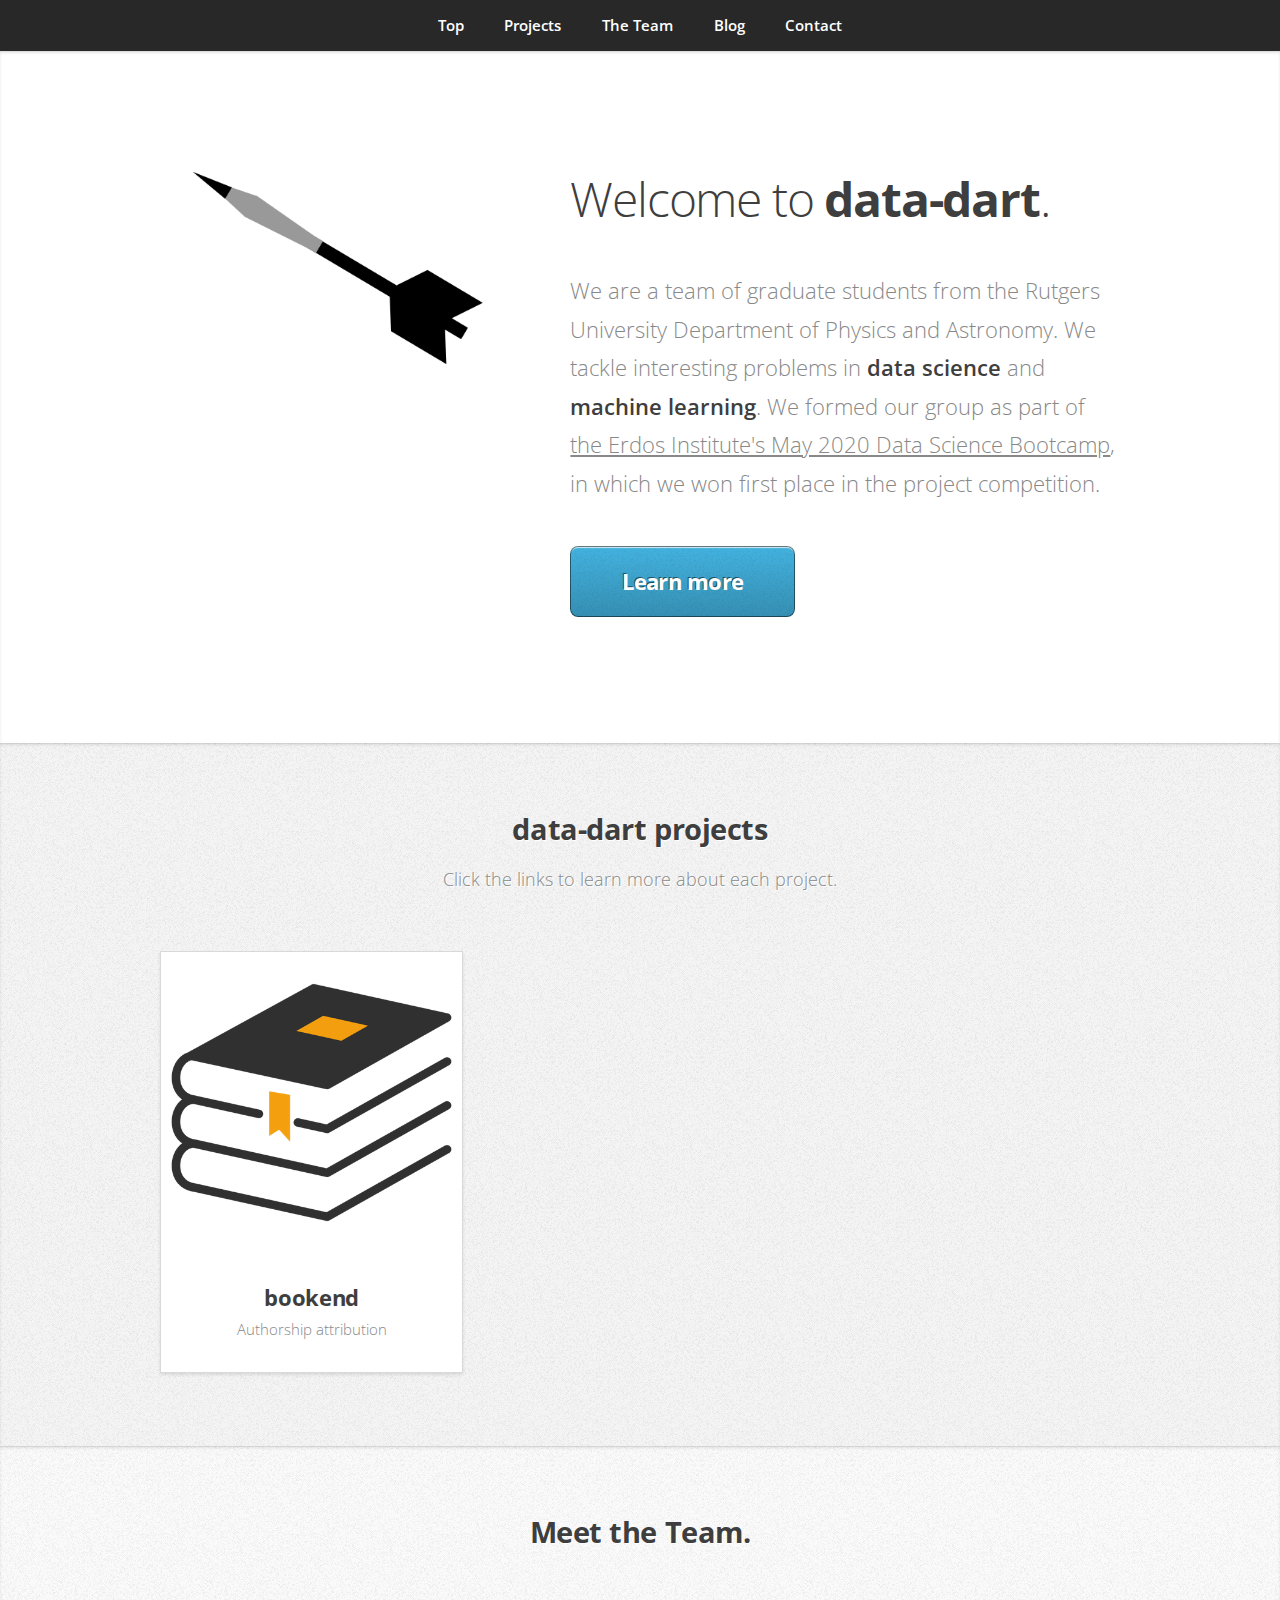
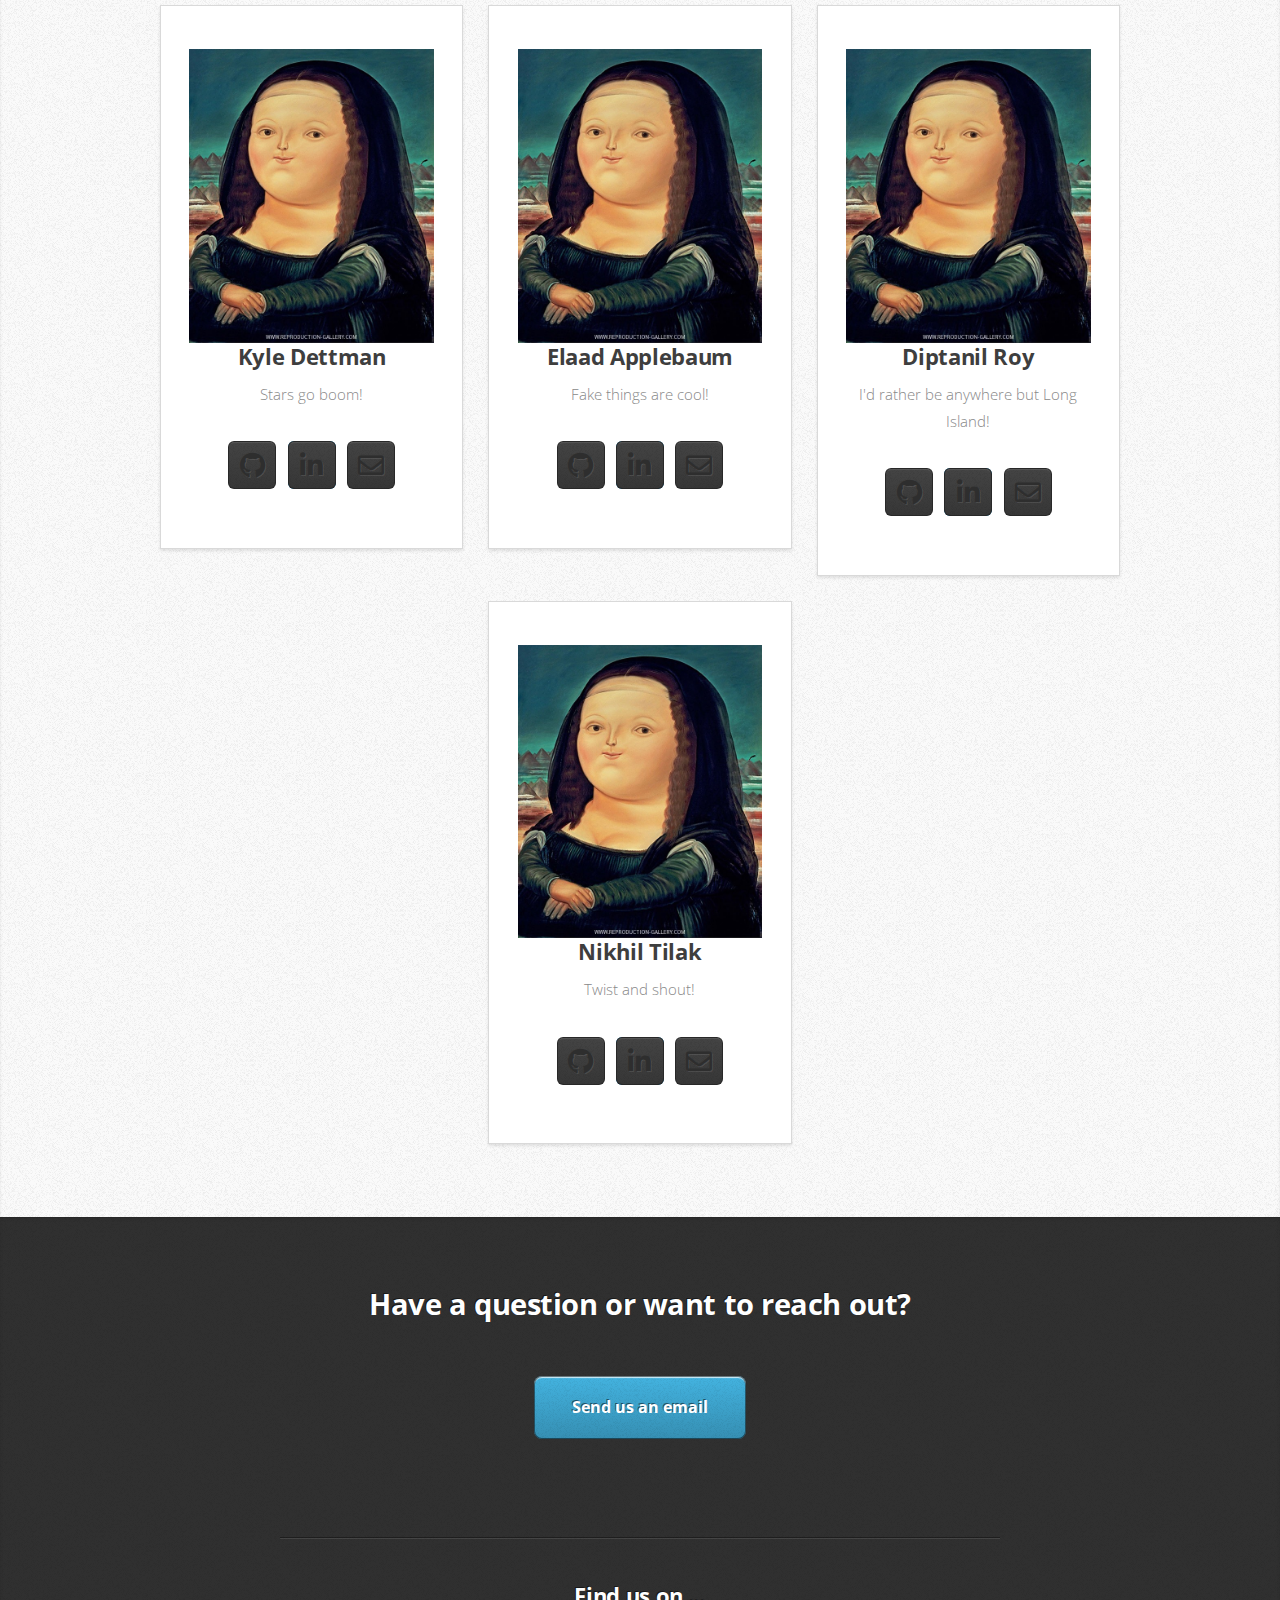
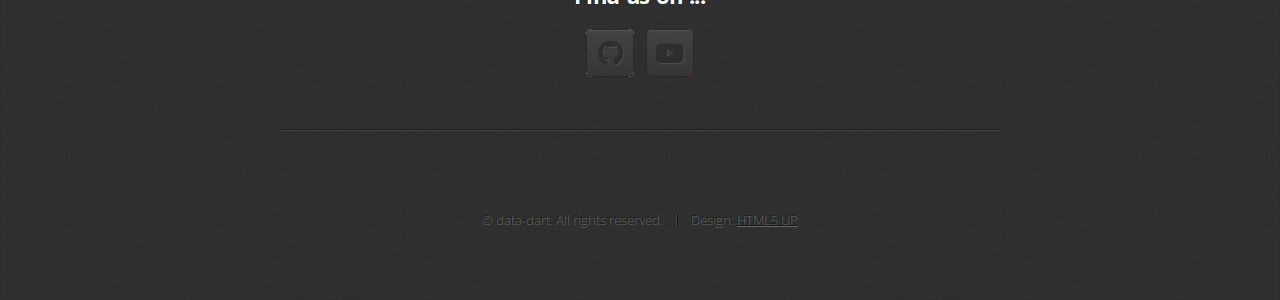
<file: index.html>
<!DOCTYPE HTML>
<!--
	Miniport by HTML5 UP
	html5up.net | @ajlkn
	Free for personal and commercial use under the CCA 3.0 license (html5up.net/license)
-->
<html>
	<head>
		<title>data-dart</title>
		<meta charset="utf-8" />
		<meta name="viewport" content="width=device-width, initial-scale=1, user-scalable=no" />
		<link rel="stylesheet" href="assets/css/main.css" />
	</head>
	<body class="is-preload">

		<!-- Nav -->
			<nav id="nav">
				<ul class="container">
					<li><a href="#top">Top</a></li>
					<li><a href="#projects">Projects</a></li>
					<li><a href="#team">The Team</a></li>
					<li><a href="dart_blog.html">Blog</a></li>
					<li><a href="#contact">Contact</a></li>
				</ul>
			</nav>

		<!-- Home -->
			<article id="top" class="wrapper style1">
				<div class="container">
					<div class="row">
						<div class="col-4 col-5-large col-12-medium">
							<span class="image fit" ><img src="images/dart.png" style="border-radius:0px" alt="" /></span>
						</div>
						<div class="col-8 col-7-large col-12-medium">
							<header>
								<h1>Welcome to <strong>data-dart</strong>.</h1>
							</header>
							<p>We are a team of graduate students from the Rutgers University Department of Physics and Astronomy. We tackle interesting problems in <strong>data science</strong> and <strong>machine learning</strong>. We formed our group as part of <a href="https://www.erdosinstitute.org/code" target="_blank">the Erdos Institute's May 2020 Data Science Bootcamp</a>, in which we won first place in the project competition.</p>
							<a href="#projects" class="button large scrolly">Learn more</a>
						</div>
					</div>
				</div>
			</article>

		<!-- Projects -->
			<article id="projects" class="wrapper style3">
				<div class="container">
					<header>
						<h2>data-dart projects</h2>
						<p>Click the links to learn more about each project.</p>
					</header>
					<div class="row">
						<div class="col-4 col-6-medium col-12-small">
							<article class="box style2">
								<a href="dart_blog.html" class="image featured"><img src="images/book.png" alt="" /></a>
								<h3><a href="#bookend">bookend</a></h3>
								<p>Authorship attribution</p>
							</article>
						</div>
						
						<!-- <div class="col-4 col-6-medium col-12-small">
							<article class="box style2">
								<a href="#" class="image featured"><img src="images/pic06.jpg" alt="" /></a>
								<h3><a href="#">Sed amet ornare</a></h3>
								<p>Ornare nulla proin odio consequat.</p>
							</article>
						</div> -->
					</div>
				</div>
			</article>


		<!-- The Team -->
		<article id="team" class="wrapper style2">
				<div class="container">
					<header>
						<h2>Meet the Team.</h2>
					</header>
					<div class="row aln-center">
						<div class="col-4 col-6-medium col-12-small">
							<section class="box style1">
								<a href="http://www.physics.rutgers.edu/~dettman/"><span class="image fit"><img src="images/mona.jpg" alt="" /></span></a>
								<h3>Kyle Dettman</h3>
								<p>Stars go boom!</p>
								<ul class="social">
									<li><a href="https://github.com/kdettman" class="icon team fa-github" target="_blank"><span class="label">Github</span></a></li>
									<li><a href="https://www.linkedin.com/in/kyle-dettman-19bb0899/" class="icon brands fa-linkedin-in" target="_blank"><span class="label">LinkedIn</span></a></li>
									<li><a href="mailto:kgdettman@gmail.com?cc=dettman@physics.rutgers.edu" class="icon fa-envelope" target="_blank"><span class="label">Email</span></a></li>
								</ul>
							</section>
						</div>
						<div class="col-4 col-6-medium col-12-small">
							<section class="box style1">
								<a href="http://elaadapplebaum.com"><span class="image fit"><img src="images/mona.jpg" alt="" /></span></a>
								<h3>Elaad Applebaum</h3>
								<p>Fake things are cool!</p>
								<ul class="social">
									<li><a href="https://github.com/emapple" class="icon team fa-github" target="_blank"><span class="label">Github</span></a></li>
									<li><a href="https://www.linkedin.com/in/elaadapplebaum" class="icon brands fa-linkedin-in" target="_blank"><span class="label">LinkedIn</span></a></li>
									<li><a href="mailto:elaad.applebaum@gmail.com" class="icon fa-envelope" target="_blank"><span class="label">Email</span></a></li>
								</ul>
							</section>
						</div>
						<div class="col-4 col-6-medium col-12-small">
							<section class="box style1">
								<a href="http://www.physics.rutgers.edu/~dettman/"><span class="image fit"><img src="images/mona.jpg" alt="" /></span></a>
								<h3>Diptanil Roy</h3>
								<p>I'd rather be anywhere but Long Island!</p>
								<ul class="social">
									<li><a href="https://github.com/" class="icon team fa-github" target="_blank"><span class="label">Github</span></a></li>
									<li><a href="https://www.linkedin.com/" class="icon brands fa-linkedin-in" target="_blank"><span class="label">LinkedIn</span></a></li>
									<li><a href="mailto:kgdettman@gmail.com?cc=dettman@physics.rutgers.edu" class="icon fa-envelope" target="_blank"><span class="label">Email</span></a></li>
								</ul>
							</section>
						</div>
						<div class="col-4 col-6-medium col-12-small">
							<section class="box style1">
								<a href="http://www.physics.rutgers.edu/~dettman/"><span class="image fit"><img src="images/mona.jpg" alt="" /></span></a>
								<h3>Nikhil Tilak</h3>
								<p>Twist and shout!</p>
								<ul class="social">
									<li><a href="https://github.com/" class="icon team fa-github" target="_blank"><span class="label">Github</span></a></li>
									<li><a href="https://www.linkedin.com/" class="icon brands fa-linkedin-in" target="_blank"><span class="label">LinkedIn</span></a></li>
									<li><a href="mailto:kgdettman@gmail.com?cc=dettman@physics.rutgers.edu" class="icon fa-envelope" target="_blank"><span class="label">Email</span></a></li>
								</ul>
							</section>
						</div>
					</div>
				</div>
			</article>


		<!-- Contact -->
			<article id="contact" class="wrapper style4">
				<div class="container medium">
					<header>
						<h2>Have a question or want to reach out?</h2>
						<!-- <p>Send us an email</p> -->
					</header>
					<div class="row">
						<div class="col-12">
							<ul class="actions">
								<li><a href="mailto:data-dart@gmail.com"><input type='submit' value="Send us an email"></a></li>
							</ul>
							<!-- <form method="post" action="index.html">
								<div class="row">
									<div class="col-6 col-12-small">
										<input type="text" name="name" id="name" placeholder="Name" />
									</div>
									<div class="col-6 col-12-small">
										<input type="text" name="email" id="email" placeholder="Email" />
									</div>
									<div class="col-12">
										<input type="text" name="subject" id="subject" placeholder="Subject" />
									</div>
									<div class="col-12">
										<textarea name="message" id="message" placeholder="Message"></textarea>
									</div>
									<div class="col-12">
										<ul class="actions">
											<li><input type="submit" value="Send Message" /></li>
											<li><input type="reset" value="Clear Form" class="alt" /></li>
										</ul>
									</div>
								</div>
							</form> -->
						</div>
						<div class="col-12">
							<hr />
							<h3>Find us on ...</h3>
							<ul class="social">
								<li><a href="https://github.com/data-dart" class="icon brands fa-github" target="_blank"><span class="label">Github</span></a></li>
								<li><a href="https://www.youtube.com/channel/UCxrDwiR_L0ck3de_Y9s0NNw" class="icon brands fa-youtube" target="_blank"><span class="label">YouTube</span></a></li>
							</ul>
							<hr />
						</div>
					</div>
					<footer>
						<ul id="copyright">
							<li>&copy; data-dart. All rights reserved.</li><li>Design: <a href="http://html5up.net">HTML5 UP</a></li>
						</ul>
					</footer>
				</div>
			</article>

		<!-- Scripts -->
			<script src="assets/js/jquery.min.js"></script>
			<script src="assets/js/jquery.scrolly.min.js"></script>
			<script src="assets/js/browser.min.js"></script>
			<script src="assets/js/breakpoints.min.js"></script>
			<script src="assets/js/util.js"></script>
			<script src="assets/js/main.js"></script>

	</body>
</html>
</file>
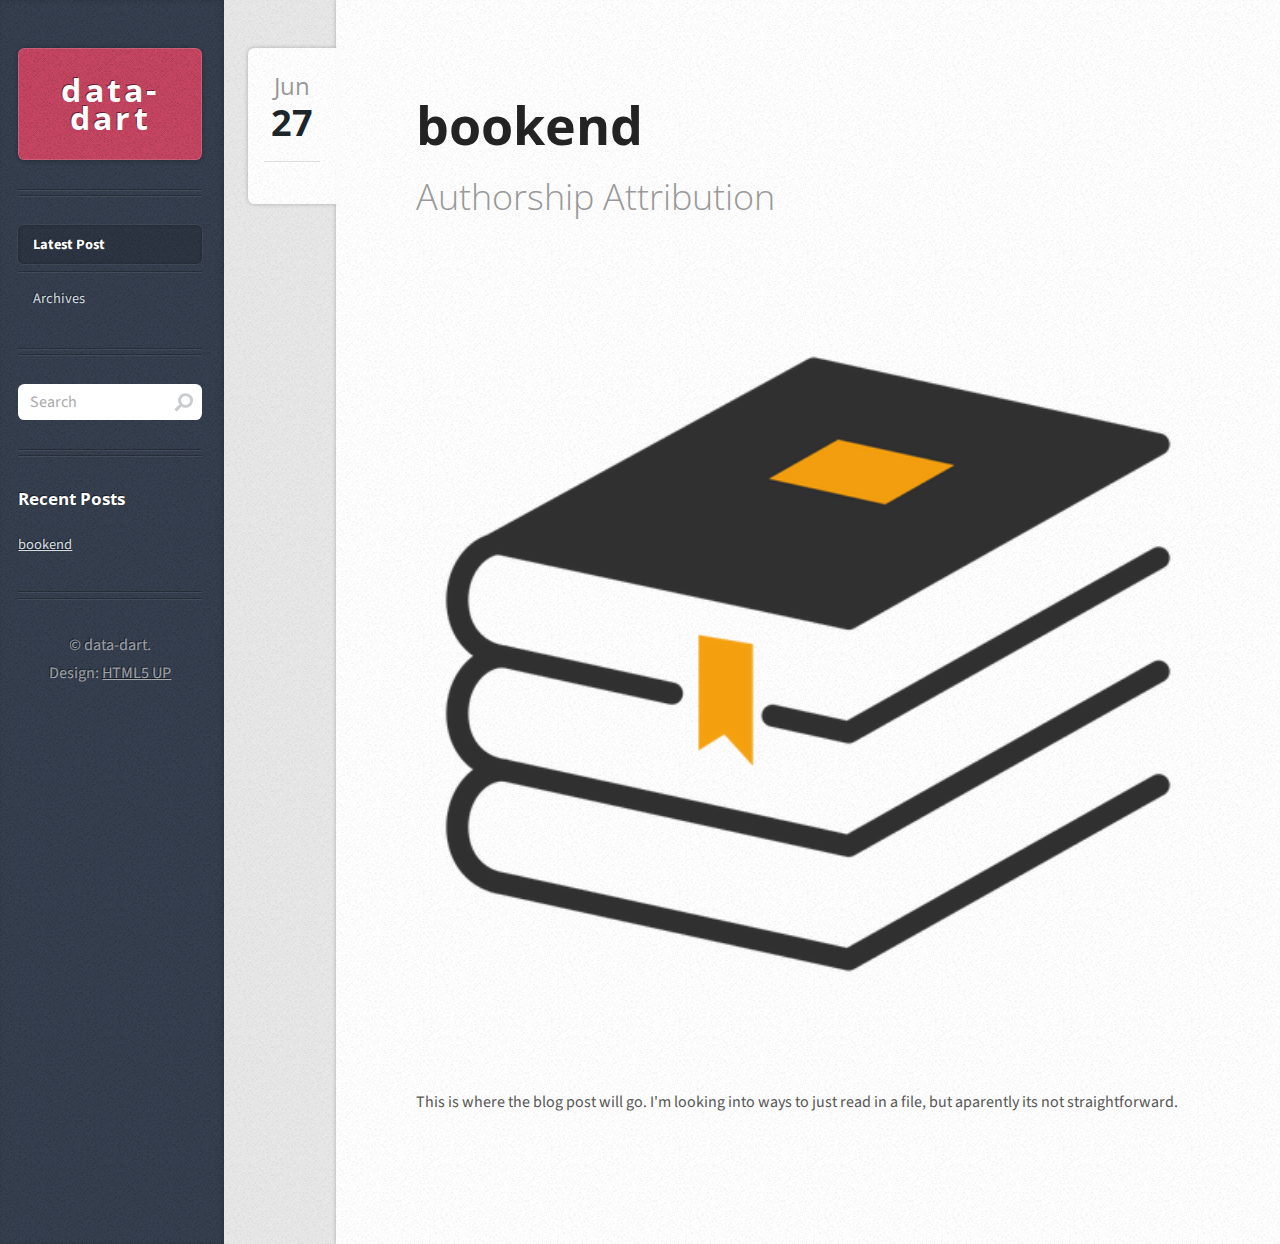
<file: dart_blog.html>
<!DOCTYPE HTML>
<!--
	Striped by HTML5 UP
	html5up.net | @ajlkn
	Free for personal and commercial use under the CCA 3.0 license (html5up.net/license)
-->
<html>
	<head>
		<title>Striped by HTML5 UP</title>
		<meta charset="utf-8" />
		<meta name="viewport" content="width=device-width, initial-scale=1, user-scalable=no" />
		<link rel="stylesheet" href="blog_assets/css/main.css" />
	</head>
	<body class="is-preload">

		<!-- Content -->
			<div id="content">
				<div class="inner">

					<!-- Post -->
						<article class="box post post-excerpt">
							<header>
								<!--
									Note: Titles and subtitles will wrap automatically when necessary, so don't worry
									if they get too long. You can also remove the <p> entirely if you don't
									need a subtitle.
								-->
								<h2><a href="#bookend">bookend</a></h2>
								<p>Authorship Attribution</p>
							</header>
							<div class="info">
								<!--
									Note: The date should be formatted exactly as it's shown below. In particular, the
									"least significant" characters of the month should be encapsulated in a <span>
									element to denote what gets dropped in 1200px mode (eg. the "uary" in "January").
									Oh, and if you don't need a date for a particular page or post you can simply delete
									the entire "date" element.

								-->
								<span class="date"><span class="month">Jun<span>y</span></span> <span class="day">27</span><span class="year">, 2020</span></span>
								<!--
									Note: You can change the number of list items in "stats" to whatever you want.
								-->
								<!-- <ul class="stats">
									<li><a href="#" class="icon fa-comment">16</a></li>
									<li><a href="#" class="icon fa-heart">32</a></li>
									<li><a href="#" class="icon brands fa-twitter">64</a></li>
									<li><a href="#" class="icon brands fa-facebook-f">128</a></li>
								</ul> -->
							</div>
							<a href="#" class="image featured"><img src="images/book.png" alt="" /></a>
							<p>
								This is where the blog post will go. I'm looking into ways to just read in a file, but aparently its not straightforward.
							</p>
						</article>

					<!-- Pagination -->
						<!-- <div class="pagination">
							<a href="#" class="button previous">Previous Page</a>
							<div class="pages">
								<a href="#" class="active">1</a>
								<a href="#">2</a>
								<a href="#">3</a>
								<a href="#">4</a>
								<span>&hellip;</span>
								<a href="#">20</a>
							</div>
							<a href="#" class="button next">Next Page</a>
						</div> -->

				</div>
			</div>

		<!-- Sidebar -->
			<div id="sidebar">

				<!-- Logo -->
					<h1 id="logo"><a href="#">data-dart</a></h1>

				<!-- Nav -->
					<nav id="nav">
						<ul>
							<li class="current"><a href="#">Latest Post</a></li>
							<li><a href="#">Archives</a></li>
						</ul>
					</nav>

				<!-- Search -->
					<section class="box search">
						<form method="post" action="#">
							<input type="text" class="text" name="search" placeholder="Search" />
						</form>
					</section>


				<!-- Recent Posts -->
					<section class="box recent-posts">
						<header>
							<h2>Recent Posts</h2>
						</header>
						<ul>
							<li><a href="#bookend">bookend</a></li>
						</ul>
					</section>

				<!-- Recent Comments -->
				<!-- 	<section class="box recent-comments">
						<header>
							<h2>Recent Comments</h2>
						</header>
						<ul>
							<li>case on <a href="#">Lorem ipsum dolor</a></li>
							<li>molly on <a href="#">Sed dolore magna</a></li>
							<li>case on <a href="#">Sed dolore magna</a></li>
						</ul>
					</section> -->

				<!-- Calendar -->
				<!-- 	<section class="box calendar">
						<div class="inner">
							<table>
								<caption>July 2014</caption>
								<thead>
									<tr>
										<th scope="col" title="Monday">M</th>
										<th scope="col" title="Tuesday">T</th>
										<th scope="col" title="Wednesday">W</th>
										<th scope="col" title="Thursday">T</th>
										<th scope="col" title="Friday">F</th>
										<th scope="col" title="Saturday">S</th>
										<th scope="col" title="Sunday">S</th>
									</tr>
								</thead>
								<tbody>
									<tr>
										<td colspan="4" class="pad"><span>&nbsp;</span></td>
										<td><span>1</span></td>
										<td><span>2</span></td>
										<td><span>3</span></td>
									</tr>
									<tr>
										<td><span>4</span></td>
										<td><span>5</span></td>
										<td><a href="#">6</a></td>
										<td><span>7</span></td>
										<td><span>8</span></td>
										<td><span>9</span></td>
										<td><a href="#">10</a></td>
									</tr>
									<tr>
										<td><span>11</span></td>
										<td><span>12</span></td>
										<td><span>13</span></td>
										<td class="today"><a href="#">14</a></td>
										<td><span>15</span></td>
										<td><span>16</span></td>
										<td><span>17</span></td>
									</tr>
									<tr>
										<td><span>18</span></td>
										<td><span>19</span></td>
										<td><span>20</span></td>
										<td><span>21</span></td>
										<td><span>22</span></td>
										<td><a href="#">23</a></td>
										<td><span>24</span></td>
									</tr>
									<tr>
										<td><a href="#">25</a></td>
										<td><span>26</span></td>
										<td><span>27</span></td>
										<td><span>28</span></td>
										<td class="pad" colspan="3"><span>&nbsp;</span></td>
									</tr>
								</tbody>
							</table>
						</div>
					</section> -->

				<!-- Copyright -->
					<ul id="copyright">
						<li>&copy; data-dart.</li><li>Design: <a href="http://html5up.net">HTML5 UP</a></li>
					</ul>

			</div>

		<!-- Scripts -->
			<script src="blog_assets/js/jquery.min.js"></script>
			<script src="blog_assets/js/browser.min.js"></script>
			<script src="blog_assets/js/breakpoints.min.js"></script>
			<script src="blog_assets/js/util.js"></script>
			<script src="blog_assets/js/main.js"></script>

	</body>
</html>
</file>
<file: assets/css/main.css>
@import url("https://fonts.googleapis.com/css?family=Open+Sans:300,300italic,600,600italic,700");
@import url("fontawesome-all.min.css");

/*
	Miniport by HTML5 UP
	html5up.net | @ajlkn
	Free for personal and commercial use under the CCA 3.0 license (html5up.net/license)
*/

html, body, div, span, applet, object,
iframe, h1, h2, h3, h4, h5, h6, p, blockquote,
pre, a, abbr, acronym, address, big, cite,
code, del, dfn, em, img, ins, kbd, q, s, samp,
small, strike, strong, sub, sup, tt, var, b,
u, i, center, dl, dt, dd, ol, ul, li, fieldset,
form, label, legend, table, caption, tbody,
tfoot, thead, tr, th, td, article, aside,
canvas, details, embed, figure, figcaption,
footer, header, hgroup, menu, nav, output, ruby,
section, summary, time, mark, audio, video {
	margin: 0;
	padding: 0;
	border: 0;
	font-size: 100%;
	font: inherit;
	vertical-align: baseline;}

article, aside, details, figcaption, figure,
footer, header, hgroup, menu, nav, section {
	display: block;}

body {
	line-height: 1;
}

ol, ul {
	list-style: none;
}

blockquote, q {
	quotes: none;
}

	blockquote:before, blockquote:after, q:before, q:after {
		content: '';
		content: none;
	}

table {
	border-collapse: collapse;
	border-spacing: 0;
}

body {
	-webkit-text-size-adjust: none;
}

mark {
	background-color: transparent;
	color: inherit;
}

input::-moz-focus-inner {
	border: 0;
	padding: 0;
}

input, select, textarea {
	-moz-appearance: none;
	-webkit-appearance: none;
	-ms-appearance: none;
	appearance: none;
}

/* Basic */

	html {
		box-sizing: border-box;
	}

	*, *:before, *:after {
		box-sizing: inherit;
	}

	body {
		padding-top: 3.5em;
	}

		body.is-preload *, body.is-preload *:before, body.is-preload *:after {
			-moz-animation: none !important;
			-webkit-animation: none !important;
			-ms-animation: none !important;
			animation: none !important;
			-moz-transition: none !important;
			-webkit-transition: none !important;
			-ms-transition: none !important;
			transition: none !important;
		}

	body, input, textarea, select {
		font-family: 'Open Sans', sans-serif;
		line-height: 1.85em;
		color: #888;
		font-weight: 300;
		font-size: 13pt;
	}

	a {
		-moz-transition: color .2s ease-in-out;
		-webkit-transition: color .2s ease-in-out;
		-ms-transition: color .2s ease-in-out;
		transition: color .2s ease-in-out;
		color: #43B3E0;
		text-decoration: underline;
	}

		a:hover {
			color: #43bff0 !important;
		}

		a img {
			border: 0;
		}

	b, strong {
		font-weight: 600;
		color: #3e3e3e;
	}

	i, em {
		font-style: italic;
	}

	sub {
		position: relative;
		top: 0.5em;
		font-size: 0.8em;
	}

	sup {
		position: relative;
		top: -0.5em;
		font-size: 0.8em;
	}

	blockquote {
		border-left: solid 0.75em #eee;
		padding: 1em 0 1em 1.5em;
		font-style: italic;
	}

	h1, h2, h3, h4, h5, h6 {
		color: #3e3e3e;
		margin: 0 0 0.75em 0;
	}

	h1 a, h2 a, h3 a, h4 a, h5 a, h6 a {
		text-decoration: none;
		color: inherit;
	}

	h2, h3, h4, h5, h6 {
		font-weight: 700;
	}

	h1 {
		font-size: 3.25em;
		letter-spacing: -0.025em;
		font-weight: 300;
	}

		h1 strong {
			font-weight: 700;
		}

	h2 {
		font-size: 2em;
		letter-spacing: -0.015em;
	}

	h3 {
		font-size: 1.5em;
		letter-spacing: -0.015em;
	}

	em, i {
		font-style: italic;
	}

	br.clear {
		clear: both;
	}

	hr {
		border: 0;
		border-top: solid 1px #444;
		border-top-color: rgba(0, 0, 0, 0.35);
		box-shadow: 0px 1px 0px 0px rgba(255, 255, 255, 0.1);
		height: 1px;
		margin: 3em 0;
	}

	p, ul, ol, dl, table {
		margin-bottom: 2em;
	}

	header {
		margin: 0 0 3em 0;
	}

		header > p {
			font-size: 1.25em;
			margin: 0;
		}

	footer {
		margin: 3em 0 0 0;
	}

		footer > p {
			font-size: 1.25em;
		}

/* Container */

	.container {
		margin: 0 auto;
		max-width: calc(100% - 50px);
		width: 1200px;
	}

		.container.medium {
			width: 900px;
		}

		@media screen and (max-width: 1680px) {

			.container {
				width: 1200px;
			}

				.container.medium {
					width: 900px;
				}

		}

		@media screen and (max-width: 1280px) {

			.container {
				width: 960px;
			}

				.container.medium {
					width: 720px;
				}

		}

		@media screen and (max-width: 980px) {

			.container {
				width: 100%;
			}

				.container.medium {
					width: 75%;
				}

		}

		@media screen and (max-width: 736px) {

			.container {
				width: 100%;
				max-width: calc(100% - 30px);
			}

				.container.medium {
					width: 100%;
				}

		}

/* Row */

	.row {
		display: flex;
		flex-wrap: wrap;
		box-sizing: border-box;
		align-items: stretch;
	}

		.row > * {
			box-sizing: border-box;
		}

		.row.gtr-uniform > * > :last-child {
			margin-bottom: 0;
		}

		.row.aln-left {
			justify-content: flex-start;
		}

		.row.aln-center {
			justify-content: center;
		}

		.row.aln-right {
			justify-content: flex-end;
		}

		.row.aln-top {
			align-items: flex-start;
		}

		.row.aln-middle {
			align-items: center;
		}

		.row.aln-bottom {
			align-items: flex-end;
		}

		.row > .imp {
			order: -1;
		}

		.row > .col-1 {
			width: 8.33333%;
		}

		.row > .off-1 {
			margin-left: 8.33333%;
		}

		.row > .col-2 {
			width: 16.66667%;
		}

		.row > .off-2 {
			margin-left: 16.66667%;
		}

		.row > .col-3 {
			width: 25%;
		}

		.row > .off-3 {
			margin-left: 25%;
		}

		.row > .col-4 {
			width: 33.33333%;
		}

		.row > .off-4 {
			margin-left: 33.33333%;
		}

		.row > .col-5 {
			width: 41.66667%;
		}

		.row > .off-5 {
			margin-left: 41.66667%;
		}

		.row > .col-6 {
			width: 50%;
		}

		.row > .off-6 {
			margin-left: 50%;
		}

		.row > .col-7 {
			width: 58.33333%;
		}

		.row > .off-7 {
			margin-left: 58.33333%;
		}

		.row > .col-8 {
			width: 66.66667%;
		}

		.row > .off-8 {
			margin-left: 66.66667%;
		}

		.row > .col-9 {
			width: 75%;
		}

		.row > .off-9 {
			margin-left: 75%;
		}

		.row > .col-10 {
			width: 83.33333%;
		}

		.row > .off-10 {
			margin-left: 83.33333%;
		}

		.row > .col-11 {
			width: 91.66667%;
		}

		.row > .off-11 {
			margin-left: 91.66667%;
		}

		.row > .col-12 {
			width: 100%;
		}

		.row > .off-12 {
			margin-left: 100%;
		}

		.row.gtr-0 {
			margin-top: 0px;
			margin-left: 0px;
		}

			.row.gtr-0 > * {
				padding: 0px 0 0 0px;
			}

			.row.gtr-0.gtr-uniform {
				margin-top: 0px;
			}

				.row.gtr-0.gtr-uniform > * {
					padding-top: 0px;
				}

		.row.gtr-25 {
			margin-top: -6.25px;
			margin-left: -6.25px;
		}

			.row.gtr-25 > * {
				padding: 6.25px 0 0 6.25px;
			}

			.row.gtr-25.gtr-uniform {
				margin-top: -6.25px;
			}

				.row.gtr-25.gtr-uniform > * {
					padding-top: 6.25px;
				}

		.row.gtr-50 {
			margin-top: -12.5px;
			margin-left: -12.5px;
		}

			.row.gtr-50 > * {
				padding: 12.5px 0 0 12.5px;
			}

			.row.gtr-50.gtr-uniform {
				margin-top: -12.5px;
			}

				.row.gtr-50.gtr-uniform > * {
					padding-top: 12.5px;
				}

		.row {
			margin-top: -25px;
			margin-left: -25px;
		}

			.row > * {
				padding: 25px 0 0 25px;
			}

			.row.gtr-uniform {
				margin-top: -25px;
			}

				.row.gtr-uniform > * {
					padding-top: 25px;
				}

		.row.gtr-150 {
			margin-top: -37.5px;
			margin-left: -37.5px;
		}

			.row.gtr-150 > * {
				padding: 37.5px 0 0 37.5px;
			}

			.row.gtr-150.gtr-uniform {
				margin-top: -37.5px;
			}

				.row.gtr-150.gtr-uniform > * {
					padding-top: 37.5px;
				}

		.row.gtr-200 {
			margin-top: -50px;
			margin-left: -50px;
		}

			.row.gtr-200 > * {
				padding: 50px 0 0 50px;
			}

			.row.gtr-200.gtr-uniform {
				margin-top: -50px;
			}

				.row.gtr-200.gtr-uniform > * {
					padding-top: 50px;
				}

		@media screen and (max-width: 1680px) {

			.row {
				display: flex;
				flex-wrap: wrap;
				box-sizing: border-box;
				align-items: stretch;
			}

				.row > * {
					box-sizing: border-box;
				}

				.row.gtr-uniform > * > :last-child {
					margin-bottom: 0;
				}

				.row.aln-left {
					justify-content: flex-start;
				}

				.row.aln-center {
					justify-content: center;
				}

				.row.aln-right {
					justify-content: flex-end;
				}

				.row.aln-top {
					align-items: flex-start;
				}

				.row.aln-middle {
					align-items: center;
				}

				.row.aln-bottom {
					align-items: flex-end;
				}

				.row > .imp-xlarge {
					order: -1;
				}

				.row > .col-1-xlarge {
					width: 8.33333%;
				}

				.row > .off-1-xlarge {
					margin-left: 8.33333%;
				}

				.row > .col-2-xlarge {
					width: 16.66667%;
				}

				.row > .off-2-xlarge {
					margin-left: 16.66667%;
				}

				.row > .col-3-xlarge {
					width: 25%;
				}

				.row > .off-3-xlarge {
					margin-left: 25%;
				}

				.row > .col-4-xlarge {
					width: 33.33333%;
				}

				.row > .off-4-xlarge {
					margin-left: 33.33333%;
				}

				.row > .col-5-xlarge {
					width: 41.66667%;
				}

				.row > .off-5-xlarge {
					margin-left: 41.66667%;
				}

				.row > .col-6-xlarge {
					width: 50%;
				}

				.row > .off-6-xlarge {
					margin-left: 50%;
				}

				.row > .col-7-xlarge {
					width: 58.33333%;
				}

				.row > .off-7-xlarge {
					margin-left: 58.33333%;
				}

				.row > .col-8-xlarge {
					width: 66.66667%;
				}

				.row > .off-8-xlarge {
					margin-left: 66.66667%;
				}

				.row > .col-9-xlarge {
					width: 75%;
				}

				.row > .off-9-xlarge {
					margin-left: 75%;
				}

				.row > .col-10-xlarge {
					width: 83.33333%;
				}

				.row > .off-10-xlarge {
					margin-left: 83.33333%;
				}

				.row > .col-11-xlarge {
					width: 91.66667%;
				}

				.row > .off-11-xlarge {
					margin-left: 91.66667%;
				}

				.row > .col-12-xlarge {
					width: 100%;
				}

				.row > .off-12-xlarge {
					margin-left: 100%;
				}

				.row.gtr-0 {
					margin-top: 0px;
					margin-left: 0px;
				}

					.row.gtr-0 > * {
						padding: 0px 0 0 0px;
					}

					.row.gtr-0.gtr-uniform {
						margin-top: 0px;
					}

						.row.gtr-0.gtr-uniform > * {
							padding-top: 0px;
						}

				.row.gtr-25 {
					margin-top: -6.25px;
					margin-left: -6.25px;
				}

					.row.gtr-25 > * {
						padding: 6.25px 0 0 6.25px;
					}

					.row.gtr-25.gtr-uniform {
						margin-top: -6.25px;
					}

						.row.gtr-25.gtr-uniform > * {
							padding-top: 6.25px;
						}

				.row.gtr-50 {
					margin-top: -12.5px;
					margin-left: -12.5px;
				}

					.row.gtr-50 > * {
						padding: 12.5px 0 0 12.5px;
					}

					.row.gtr-50.gtr-uniform {
						margin-top: -12.5px;
					}

						.row.gtr-50.gtr-uniform > * {
							padding-top: 12.5px;
						}

				.row {
					margin-top: -25px;
					margin-left: -25px;
				}

					.row > * {
						padding: 25px 0 0 25px;
					}

					.row.gtr-uniform {
						margin-top: -25px;
					}

						.row.gtr-uniform > * {
							padding-top: 25px;
						}

				.row.gtr-150 {
					margin-top: -37.5px;
					margin-left: -37.5px;
				}

					.row.gtr-150 > * {
						padding: 37.5px 0 0 37.5px;
					}

					.row.gtr-150.gtr-uniform {
						margin-top: -37.5px;
					}

						.row.gtr-150.gtr-uniform > * {
							padding-top: 37.5px;
						}

				.row.gtr-200 {
					margin-top: -50px;
					margin-left: -50px;
				}

					.row.gtr-200 > * {
						padding: 50px 0 0 50px;
					}

					.row.gtr-200.gtr-uniform {
						margin-top: -50px;
					}

						.row.gtr-200.gtr-uniform > * {
							padding-top: 50px;
						}

		}

		@media screen and (max-width: 1280px) {

			.row {
				display: flex;
				flex-wrap: wrap;
				box-sizing: border-box;
				align-items: stretch;
			}

				.row > * {
					box-sizing: border-box;
				}

				.row.gtr-uniform > * > :last-child {
					margin-bottom: 0;
				}

				.row.aln-left {
					justify-content: flex-start;
				}

				.row.aln-center {
					justify-content: center;
				}

				.row.aln-right {
					justify-content: flex-end;
				}

				.row.aln-top {
					align-items: flex-start;
				}

				.row.aln-middle {
					align-items: center;
				}

				.row.aln-bottom {
					align-items: flex-end;
				}

				.row > .imp-large {
					order: -1;
				}

				.row > .col-1-large {
					width: 8.33333%;
				}

				.row > .off-1-large {
					margin-left: 8.33333%;
				}

				.row > .col-2-large {
					width: 16.66667%;
				}

				.row > .off-2-large {
					margin-left: 16.66667%;
				}

				.row > .col-3-large {
					width: 25%;
				}

				.row > .off-3-large {
					margin-left: 25%;
				}

				.row > .col-4-large {
					width: 33.33333%;
				}

				.row > .off-4-large {
					margin-left: 33.33333%;
				}

				.row > .col-5-large {
					width: 41.66667%;
				}

				.row > .off-5-large {
					margin-left: 41.66667%;
				}

				.row > .col-6-large {
					width: 50%;
				}

				.row > .off-6-large {
					margin-left: 50%;
				}

				.row > .col-7-large {
					width: 58.33333%;
				}

				.row > .off-7-large {
					margin-left: 58.33333%;
				}

				.row > .col-8-large {
					width: 66.66667%;
				}

				.row > .off-8-large {
					margin-left: 66.66667%;
				}

				.row > .col-9-large {
					width: 75%;
				}

				.row > .off-9-large {
					margin-left: 75%;
				}

				.row > .col-10-large {
					width: 83.33333%;
				}

				.row > .off-10-large {
					margin-left: 83.33333%;
				}

				.row > .col-11-large {
					width: 91.66667%;
				}

				.row > .off-11-large {
					margin-left: 91.66667%;
				}

				.row > .col-12-large {
					width: 100%;
				}

				.row > .off-12-large {
					margin-left: 100%;
				}

				.row.gtr-0 {
					margin-top: 0px;
					margin-left: 0px;
				}

					.row.gtr-0 > * {
						padding: 0px 0 0 0px;
					}

					.row.gtr-0.gtr-uniform {
						margin-top: 0px;
					}

						.row.gtr-0.gtr-uniform > * {
							padding-top: 0px;
						}

				.row.gtr-25 {
					margin-top: -6.25px;
					margin-left: -6.25px;
				}

					.row.gtr-25 > * {
						padding: 6.25px 0 0 6.25px;
					}

					.row.gtr-25.gtr-uniform {
						margin-top: -6.25px;
					}

						.row.gtr-25.gtr-uniform > * {
							padding-top: 6.25px;
						}

				.row.gtr-50 {
					margin-top: -12.5px;
					margin-left: -12.5px;
				}

					.row.gtr-50 > * {
						padding: 12.5px 0 0 12.5px;
					}

					.row.gtr-50.gtr-uniform {
						margin-top: -12.5px;
					}

						.row.gtr-50.gtr-uniform > * {
							padding-top: 12.5px;
						}

				.row {
					margin-top: -25px;
					margin-left: -25px;
				}

					.row > * {
						padding: 25px 0 0 25px;
					}

					.row.gtr-uniform {
						margin-top: -25px;
					}

						.row.gtr-uniform > * {
							padding-top: 25px;
						}

				.row.gtr-150 {
					margin-top: -37.5px;
					margin-left: -37.5px;
				}

					.row.gtr-150 > * {
						padding: 37.5px 0 0 37.5px;
					}

					.row.gtr-150.gtr-uniform {
						margin-top: -37.5px;
					}

						.row.gtr-150.gtr-uniform > * {
							padding-top: 37.5px;
						}

				.row.gtr-200 {
					margin-top: -50px;
					margin-left: -50px;
				}

					.row.gtr-200 > * {
						padding: 50px 0 0 50px;
					}

					.row.gtr-200.gtr-uniform {
						margin-top: -50px;
					}

						.row.gtr-200.gtr-uniform > * {
							padding-top: 50px;
						}

		}

		@media screen and (max-width: 980px) {

			.row {
				display: flex;
				flex-wrap: wrap;
				box-sizing: border-box;
				align-items: stretch;
			}

				.row > * {
					box-sizing: border-box;
				}

				.row.gtr-uniform > * > :last-child {
					margin-bottom: 0;
				}

				.row.aln-left {
					justify-content: flex-start;
				}

				.row.aln-center {
					justify-content: center;
				}

				.row.aln-right {
					justify-content: flex-end;
				}

				.row.aln-top {
					align-items: flex-start;
				}

				.row.aln-middle {
					align-items: center;
				}

				.row.aln-bottom {
					align-items: flex-end;
				}

				.row > .imp-medium {
					order: -1;
				}

				.row > .col-1-medium {
					width: 8.33333%;
				}

				.row > .off-1-medium {
					margin-left: 8.33333%;
				}

				.row > .col-2-medium {
					width: 16.66667%;
				}

				.row > .off-2-medium {
					margin-left: 16.66667%;
				}

				.row > .col-3-medium {
					width: 25%;
				}

				.row > .off-3-medium {
					margin-left: 25%;
				}

				.row > .col-4-medium {
					width: 33.33333%;
				}

				.row > .off-4-medium {
					margin-left: 33.33333%;
				}

				.row > .col-5-medium {
					width: 41.66667%;
				}

				.row > .off-5-medium {
					margin-left: 41.66667%;
				}

				.row > .col-6-medium {
					width: 50%;
				}

				.row > .off-6-medium {
					margin-left: 50%;
				}

				.row > .col-7-medium {
					width: 58.33333%;
				}

				.row > .off-7-medium {
					margin-left: 58.33333%;
				}

				.row > .col-8-medium {
					width: 66.66667%;
				}

				.row > .off-8-medium {
					margin-left: 66.66667%;
				}

				.row > .col-9-medium {
					width: 75%;
				}

				.row > .off-9-medium {
					margin-left: 75%;
				}

				.row > .col-10-medium {
					width: 83.33333%;
				}

				.row > .off-10-medium {
					margin-left: 83.33333%;
				}

				.row > .col-11-medium {
					width: 91.66667%;
				}

				.row > .off-11-medium {
					margin-left: 91.66667%;
				}

				.row > .col-12-medium {
					width: 100%;
				}

				.row > .off-12-medium {
					margin-left: 100%;
				}

				.row.gtr-0 {
					margin-top: 0px;
					margin-left: 0px;
				}

					.row.gtr-0 > * {
						padding: 0px 0 0 0px;
					}

					.row.gtr-0.gtr-uniform {
						margin-top: 0px;
					}

						.row.gtr-0.gtr-uniform > * {
							padding-top: 0px;
						}

				.row.gtr-25 {
					margin-top: -6.25px;
					margin-left: -6.25px;
				}

					.row.gtr-25 > * {
						padding: 6.25px 0 0 6.25px;
					}

					.row.gtr-25.gtr-uniform {
						margin-top: -6.25px;
					}

						.row.gtr-25.gtr-uniform > * {
							padding-top: 6.25px;
						}

				.row.gtr-50 {
					margin-top: -12.5px;
					margin-left: -12.5px;
				}

					.row.gtr-50 > * {
						padding: 12.5px 0 0 12.5px;
					}

					.row.gtr-50.gtr-uniform {
						margin-top: -12.5px;
					}

						.row.gtr-50.gtr-uniform > * {
							padding-top: 12.5px;
						}

				.row {
					margin-top: -25px;
					margin-left: -25px;
				}

					.row > * {
						padding: 25px 0 0 25px;
					}

					.row.gtr-uniform {
						margin-top: -25px;
					}

						.row.gtr-uniform > * {
							padding-top: 25px;
						}

				.row.gtr-150 {
					margin-top: -37.5px;
					margin-left: -37.5px;
				}

					.row.gtr-150 > * {
						padding: 37.5px 0 0 37.5px;
					}

					.row.gtr-150.gtr-uniform {
						margin-top: -37.5px;
					}

						.row.gtr-150.gtr-uniform > * {
							padding-top: 37.5px;
						}

				.row.gtr-200 {
					margin-top: -50px;
					margin-left: -50px;
				}

					.row.gtr-200 > * {
						padding: 50px 0 0 50px;
					}

					.row.gtr-200.gtr-uniform {
						margin-top: -50px;
					}

						.row.gtr-200.gtr-uniform > * {
							padding-top: 50px;
						}

		}

		@media screen and (max-width: 736px) {

			.row {
				display: flex;
				flex-wrap: wrap;
				box-sizing: border-box;
				align-items: stretch;
			}

				.row > * {
					box-sizing: border-box;
				}

				.row.gtr-uniform > * > :last-child {
					margin-bottom: 0;
				}

				.row.aln-left {
					justify-content: flex-start;
				}

				.row.aln-center {
					justify-content: center;
				}

				.row.aln-right {
					justify-content: flex-end;
				}

				.row.aln-top {
					align-items: flex-start;
				}

				.row.aln-middle {
					align-items: center;
				}

				.row.aln-bottom {
					align-items: flex-end;
				}

				.row > .imp-small {
					order: -1;
				}

				.row > .col-1-small {
					width: 8.33333%;
				}

				.row > .off-1-small {
					margin-left: 8.33333%;
				}

				.row > .col-2-small {
					width: 16.66667%;
				}

				.row > .off-2-small {
					margin-left: 16.66667%;
				}

				.row > .col-3-small {
					width: 25%;
				}

				.row > .off-3-small {
					margin-left: 25%;
				}

				.row > .col-4-small {
					width: 33.33333%;
				}

				.row > .off-4-small {
					margin-left: 33.33333%;
				}

				.row > .col-5-small {
					width: 41.66667%;
				}

				.row > .off-5-small {
					margin-left: 41.66667%;
				}

				.row > .col-6-small {
					width: 50%;
				}

				.row > .off-6-small {
					margin-left: 50%;
				}

				.row > .col-7-small {
					width: 58.33333%;
				}

				.row > .off-7-small {
					margin-left: 58.33333%;
				}

				.row > .col-8-small {
					width: 66.66667%;
				}

				.row > .off-8-small {
					margin-left: 66.66667%;
				}

				.row > .col-9-small {
					width: 75%;
				}

				.row > .off-9-small {
					margin-left: 75%;
				}

				.row > .col-10-small {
					width: 83.33333%;
				}

				.row > .off-10-small {
					margin-left: 83.33333%;
				}

				.row > .col-11-small {
					width: 91.66667%;
				}

				.row > .off-11-small {
					margin-left: 91.66667%;
				}

				.row > .col-12-small {
					width: 100%;
				}

				.row > .off-12-small {
					margin-left: 100%;
				}

				.row.gtr-0 {
					margin-top: 0px;
					margin-left: 0px;
				}

					.row.gtr-0 > * {
						padding: 0px 0 0 0px;
					}

					.row.gtr-0.gtr-uniform {
						margin-top: 0px;
					}

						.row.gtr-0.gtr-uniform > * {
							padding-top: 0px;
						}

				.row.gtr-25 {
					margin-top: -3.75px;
					margin-left: -3.75px;
				}

					.row.gtr-25 > * {
						padding: 3.75px 0 0 3.75px;
					}

					.row.gtr-25.gtr-uniform {
						margin-top: -3.75px;
					}

						.row.gtr-25.gtr-uniform > * {
							padding-top: 3.75px;
						}

				.row.gtr-50 {
					margin-top: -7.5px;
					margin-left: -7.5px;
				}

					.row.gtr-50 > * {
						padding: 7.5px 0 0 7.5px;
					}

					.row.gtr-50.gtr-uniform {
						margin-top: -7.5px;
					}

						.row.gtr-50.gtr-uniform > * {
							padding-top: 7.5px;
						}

				.row {
					margin-top: -15px;
					margin-left: -15px;
				}

					.row > * {
						padding: 15px 0 0 15px;
					}

					.row.gtr-uniform {
						margin-top: -15px;
					}

						.row.gtr-uniform > * {
							padding-top: 15px;
						}

				.row.gtr-150 {
					margin-top: -22.5px;
					margin-left: -22.5px;
				}

					.row.gtr-150 > * {
						padding: 22.5px 0 0 22.5px;
					}

					.row.gtr-150.gtr-uniform {
						margin-top: -22.5px;
					}

						.row.gtr-150.gtr-uniform > * {
							padding-top: 22.5px;
						}

				.row.gtr-200 {
					margin-top: -30px;
					margin-left: -30px;
				}

					.row.gtr-200 > * {
						padding: 30px 0 0 30px;
					}

					.row.gtr-200.gtr-uniform {
						margin-top: -30px;
					}

						.row.gtr-200.gtr-uniform > * {
							padding-top: 30px;
						}

		}

/* Form */

	form label {
		color: #3e3e3e;
		font-weight: 700;
		display: block;
		margin: 0 0 0.5em 0;
	}

	form input[type=text],
	form input[type=email],
	form input[type=password],
	form select,
	form textarea {
		-moz-transition: background .2s ease-in-out, box-shadow .2s ease-in-out;
		-webkit-transition: background .2s ease-in-out, box-shadow .2s ease-in-out;
		-ms-transition: background .2s ease-in-out, box-shadow .2s ease-in-out;
		transition: background .2s ease-in-out, box-shadow .2s ease-in-out;
		-webkit-appearance: none;
		display: block;
		border: 0;
		padding: 0.75em;
		font-size: 1em;
		border-radius: 8px;
		border: solid 1px #ddd;
		background: #fff;
		color: #bbb;
		box-shadow: inset 0px 2px 3px 1px rgba(0, 0, 0, 0.05), 0px 1px 0px 0px rgba(255, 255, 255, 0.025);
		width: 100%;
	}

		form input[type=text]:focus,
		form input[type=email]:focus,
		form input[type=password]:focus,
		form select:focus,
		form textarea:focus {
			background: #fafafa;
			box-shadow: inset 0px 2px 5px 0px rgba(0, 0, 0, 0.05), 0px 1px 0px 0px rgba(255, 255, 255, 0.025), inset 0px 0px 2px 1px #43bff0;
		}

	form textarea {
		height: 15em;
	}

	form .actions:last-child {
		margin-bottom: 0;
	}

	form ::-webkit-input-placeholder {
		color: #555 !important;
	}

	form :-moz-placeholder {
		color: #555 !important;
	}

	form ::-moz-placeholder {
		color: #555 !important;
	}

	form :-ms-input-placeholder {
		color: #555 !important;
	}

	form ::-moz-focus-inner {
		border: 0;
	}

/* Tables */

	table {
		width: 100%;
	}

		table.default {
			width: 100%;
		}

			table.default tr {
				border-top: solid 1px #eee;
			}

				table.default tr:first-child {
					border-top: 0;
				}

			table.default td {
				padding: 0.5em 1em 0.5em 1em;
			}

			table.default th {
				text-align: left;
				padding: 0.5em 1em 0.5em 1em;
				font-weight: 600;
				margin: 0 0 1em 0;
			}

			table.default thead {
				background: #4f4f4f;
				color: #fff;
			}

/* Section/Article */

	section, article {
		margin-bottom: 3em;
	}

	section > :last-child,
	article > :last-child,
	section:last-child,
	article:last-child {
		margin-bottom: 0;
	}

/* Image */

	.image {
		display: inline-block;
		position: relative;
	}

		.image img {
			display: block;
			width: 100%;
		}

		.image.fit {
			display: block;
			width: 100%;
		}

		.image.featured {
			display: block;
			width: 100%;
			margin: 0 0 2em 0;
		}

		.image.left {
			float: left;
			margin: 0 2em 2em 0;
		}

		.image.centered {
			display: block;
			margin: 0 0 2em 0;
		}

			.image.centered img {
				margin: 0 auto;
				width: auto;
			}

/* Button */

	input[type="button"],
	input[type="submit"],
	input[type="reset"],
	button,
	.button {
		background-image: url("images/bg.png"), -moz-linear-gradient(top, rgba(0, 0, 0, 0), rgba(0, 0, 0, 0.2));
		background-image: url("images/bg.png"), -webkit-linear-gradient(top, rgba(0, 0, 0, 0), rgba(0, 0, 0, 0.2));
		background-image: url("images/bg.png"), -ms-linear-gradient(top, rgba(0, 0, 0, 0), rgba(0, 0, 0, 0.2));
		background-image: url("images/bg.png"), linear-gradient(top, rgba(0, 0, 0, 0), rgba(0, 0, 0, 0.2));
		-moz-transition: background-color .2s ease-in-out;
		-webkit-transition: background-color .2s ease-in-out;
		-ms-transition: background-color .2s ease-in-out;
		transition: background-color .2s ease-in-out;
		-webkit-appearance: none;
		position: relative;
		display: inline-block;
		color: #fff !important;
		text-decoration: none;
		font-weight: 700;
		border: 0;
		outline: 0;
		cursor: pointer;
		border-radius: 8px;
		text-shadow: -1px -1px 0.5px rgba(0, 0, 0, 0.5);
		overflow: hidden;
		box-shadow: inset 0px 0px 0px 1px rgba(0, 0, 0, 0.5), inset 0px 2px 1px 0px rgba(255, 255, 255, 0.75);
		background-color: #43B3E0;
		padding: 1em 2.35em 1em 2.35em;
		font-size: 1.1em;
		max-width: 24em;
	}

		input[type="button"]:hover,
		input[type="submit"]:hover,
		input[type="reset"]:hover,
		button:hover,
		.button:hover {
			background-color: #43bff0;
			color: #fff !important;
		}

		input[type="button"]:active,
		input[type="submit"]:active,
		input[type="reset"]:active,
		button:active,
		.button:active {
			background-color: #3BA8D3;
			top: 1px;
		}

		input[type="button"].large,
		input[type="submit"].large,
		input[type="reset"].large,
		button.large,
		.button.large {
			font-size: 1.5em;
			letter-spacing: -0.025em;
		}

		input[type="button"].alt,
		input[type="submit"].alt,
		input[type="reset"].alt,
		button.alt,
		.button.alt {
			background-color: #444;
			box-shadow: inset 0px 0px 0px 1px #242424, inset 0px 2px 1px 0px rgba(255, 255, 255, 0.2);
		}

			input[type="button"].alt:hover,
			input[type="submit"].alt:hover,
			input[type="reset"].alt:hover,
			button.alt:hover,
			.button.alt:hover {
				background-color: #4f4f4f;
				color: #fff !important;
			}

			input[type="button"].alt:active,
			input[type="submit"].alt:active,
			input[type="reset"].alt:active,
			button.alt:active,
			.button.alt:active {
				background-color: #3f3f3f;
			}

/* List */

	ul {
		list-style: disc;
		padding-left: 1em;
	}

		ul li {
			padding-left: 0.5em;
		}

	ol {
		list-style: decimal;
		padding-left: 1.25em;
	}

		ol li {
			padding-left: 0.25em;
		}

/* Social */

	ul.social {
		cursor: default;
		margin: 0;
		list-style: none;
		padding-left: 0;
	}

		ul.social li {
			position: relative;
			display: inline-block;
			margin: 0.25em;
			top: 0;
			padding-left: 0;
		}

			ul.social li a {
				-moz-transition: top .2s ease-in-out;
				-webkit-transition: top .2s ease-in-out;
				-ms-transition: top .2s ease-in-out;
				transition: top .2s ease-in-out;
				display: block;
				width: 48px;
				height: 48px;
				border-radius: 6px;
				top: 0;
				position: relative;
			}

				ul.social li a:before {
					background-image: url("images/bg.png"), -moz-linear-gradient(top, rgba(0, 0, 0, 0), rgba(0, 0, 0, 0.2));
					background-image: url("images/bg.png"), -webkit-linear-gradient(top, rgba(0, 0, 0, 0), rgba(0, 0, 0, 0.2));
					background-image: url("images/bg.png"), -ms-linear-gradient(top, rgba(0, 0, 0, 0), rgba(0, 0, 0, 0.2));
					background-image: url("images/bg.png"), linear-gradient(top, rgba(0, 0, 0, 0), rgba(0, 0, 0, 0.2));
					-moz-transition: background-color .2s ease-in-out;
					-webkit-transition: background-color .2s ease-in-out;
					-ms-transition: background-color .2s ease-in-out;
					transition: background-color .2s ease-in-out;
					background-color: #444;
					border-radius: 6px;
					box-shadow: inset 0px 0px 0px 1px #282828, inset 0px 2px 1px 0px rgba(255, 255, 255, 0.1);
					color: #2E2E2E !important;
					display: block;
					font-size: 26px;
					height: 48px;
					line-height: 48px;
					text-align: center;
					outline: 0;
					overflow: hidden;
					text-shadow: 1px 1px 0px rgba(255, 255, 255, 0.1);
					width: 48px;
				}

				ul.social li a.fa-twitter {
					background-color: #2DAAE4;
				}

				ul.social li a.fa-facebook-f {
					background-color: #3C5A98;
				}

				ul.social li a.fa-dribbble {
					background-color: #C4376B;
				}

				ul.social li a.fa-linkedin-in {
					background-color: #006599;
				}

				ul.social li a.fa-tumblr {
					background-color: #51718A;
				}

				ul.social li a.fa-google-plus {
					background-color: #DA2713;
				}

				ul.social li a.fa-github {
					background-color: #FAFAFA;
				}

				ul.social li a.fa-rss {
					background-color: #F2600B;
				}

				ul.social li a.fa-instagram {
					background-color: #E0D7C8;
				}

				ul.social li a.fa-foursquare {
					background-color: #39A3D4;
				}

				ul.social li a.fa-skype {
					background-color: #10BEF1;
				}

				ul.social li a.fa-soundcloud {
					background-color: #FE5419;
				}

				ul.social li a.fa-youtube {
					background-color: #BF2E25;
				}

				ul.social li a.fa-blogger {
					background-color: #FF6501;
				}

				ul.social li a.fa-flickr {
					background-color: #0062DB;
				}

				ul.social li a.fa-vimeo {
					background-color: #4C8AB0;
				}

				ul.social li a.fa-envelope {
					background-color: #FFFFFF;
				}

				ul.social li a:hover {
					top: -5px;
				}

					ul.social li a:hover:before {
						background-color: transparent;
					}

/* Actions */

	ul.actions {
		list-style: none;
		padding-left: 0;
	}

		ul.actions li {
			display: inline-block;
			margin: 0 0 0 1em;
			padding-left: 0;
		}

			ul.actions li:first-child {
				margin-left: 0;
			}

/* Box */

	.box {
		background: #fff;
		box-shadow: inset 0px 0px 0px 1px rgba(0, 0, 0, 0.15), 0px 2px 3px 0px rgba(0, 0, 0, 0.1);
		text-align: center;
		padding: 2em;
	}

		.box.style1 {
			padding: 3em 2em 3.5em 2em;
		}

			.box.style1 h3 {
				margin-bottom: 0.5em;
			}

		.box.style2 h3 {
			margin-bottom: 0.25em;
		}

		.box.style2 .image {
			position: relative;
			left: 2em;
			top: 2em;
			margin: -4em 0 4em -4em;
			width: auto;
		}

/* Icons */

	.icon {
		text-decoration: none;
		text-decoration: none;
	}

		.icon:before {
			-moz-osx-font-smoothing: grayscale;
			-webkit-font-smoothing: antialiased;
			display: inline-block;
			font-style: normal;
			font-variant: normal;
			text-rendering: auto;
			line-height: 1;
			text-transform: none !important;
			font-family: 'Font Awesome 5 Free';
			font-weight: 400;
		}

		.icon:before {
			font-size: 1.25em;
		}

		.icon > .label {
			display: none;
		}

		.icon.solid:before {
			font-weight: 900;
		}

		.icon.brands:before {
			font-family: 'Font Awesome 5 Brands';
		}

		.icon.team{
			color: #FFFFFF;
		}
			.icon.team:before {
				font-family: 'Font Awesome 5 Brands';
			}

		.icon.featured {
			color: #EA8A95;
			display: block;
			margin: 0 0 1.5em 0;
			cursor: default;
		}

			.icon.featured:before {
				font-size: 6em;
			}

/* Wrappers */

	.wrapper {
		background-image: url("images/bg.png");
		box-shadow: inset 0px 1px 0px 0px rgba(0, 0, 0, 0.05), inset 0px 2px 3px 0px rgba(0, 0, 0, 0.1);
		padding: 8em 0 8em 0;
		text-align: center;
	}

		.wrapper.style1 {
			background-image: none;
			background-color: #fff;
		}

		.wrapper.style2 {
			background-color: #fafafa;
			text-shadow: 1px 1px 0px #fff;
		}

		.wrapper.style3 {
			background-color: #f4f4f4;
			text-shadow: 1px 1px 0px #fff;
		}

		.wrapper.style4 {
			background-color: #303030;
			color: #999;
			text-shadow: -1px -1px 0px #181818;
		}

			.wrapper.style4 h1, .wrapper.style4 h2, .wrapper.style4 h3, .wrapper.style4 h4, .wrapper.style4 h5, .wrapper.style4 h6 {
				color: #fff;
			}

			.wrapper.style4 form input[type=text],
			.wrapper.style4 form input[type=password],
			.wrapper.style4 form select,
			.wrapper.style4 form textarea {
				border: none;
				background: #282828;
			}

				.wrapper.style4 form input[type=text]:focus,
				.wrapper.style4 form input[type=password]:focus,
				.wrapper.style4 form select:focus,
				.wrapper.style4 form textarea:focus {
					background: #252525;
				}

/* Nav */

	#nav {
		background-color: #282828;
		text-align: center;
		position: fixed;
		left: 0;
		top: 0;
		width: 100%;
		z-index: 10000;
		cursor: default;
		height: 3.5em;
		line-height: 3.5em;
	}

		#nav ul {
			margin-bottom: 0;
			list-style: none;
			padding-left: 0;
		}

		#nav li {
			display: inline-block;
			padding-left: 0;
		}

		#nav a {
			-moz-transition: background-color .2s ease-in-out;
			-webkit-transition: background-color .2s ease-in-out;
			-ms-transition: background-color .2s ease-in-out;
			transition: background-color .2s ease-in-out;
			position: relative;
			display: block;
			color: #fff;
			text-decoration: none;
			outline: 0;
			font-weight: 600;
			border-radius: 8px;
			color: #fff;
			height: 2.5em;
			line-height: 2.5em;
			padding: 0 1.25em;
		}

			#nav a:hover {
				color: #fff !important;
				background: #383838;
			}

			#nav a.active {
				background: #484848;
			}

				#nav a.active:before {
					content: '';
					display: block;
					position: absolute;
					bottom: -0.6em;
					left: 50%;
					margin-left: -0.75em;
					border-left: solid 0.75em transparent;
					border-right: solid 0.75em transparent;
					border-top: solid 0.6em #282828;
				}

/* Articles */

	body > article {
		margin-bottom: 0;
	}

	#top {
		padding: 10em 0 10em 0;
		text-align: left;
	}

		#top .image {
			border-radius: 100%;
			width: 20em;
			height: 20em;
			margin: 0;
		}

			#top .image img {
				border-radius: 100%;
			}

		#top h1 {
			margin-top: 0.35em;
		}

		#top p {
			font-size: 1.5em;
			line-height: 1.75em;
		}

			#top p a {
				color: inherit;
			}

	#contact footer {
		font-size: 0.9em;
	}

/* Copyright */

	#copyright {
		color: #666;
		font-size: 1em;
		line-height: 1em;
		list-style: none;
		padding-left: 0;
		margin-bottom: 0;
	}

		#copyright li {
			display: inline-block;
			border-left: solid 1px rgba(0, 0, 0, 0.5);
			box-shadow: -1px 0px 0px 0px rgba(255, 255, 255, 0.1);
			padding: 0 0 0 1em;
			margin: 0 0 0 1em;
		}

			#copyright li:first-child {
				border: 0;
				box-shadow: none;
				padding-left: 0;
				margin-left: 0;
			}

		#copyright a {
			-moz-transition: color .2s ease-in-out;
			-webkit-transition: color .2s ease-in-out;
			-ms-transition: color .2s ease-in-out;
			transition: color .2s ease-in-out;
			color: inherit;
		}

			#copyright a:hover {
				color: #777;
			}

/* Large */

	@media screen and (max-width: 1280px) {

		/* Basic */

			body {
				font-size: 11pt;
			}

			input, textarea, select {
				font-size: 11pt;
			}

			header {
				margin: 0 0 4em 0;
			}

		/* Wrappers */

			.wrapper {
				padding: 5em 0 5em 0;
				text-align: center;
			}

				.wrapper.style4 .row-special {
					margin: 2em 0 0 0;
					padding: 2em 0 2em 0;
				}

		/* Articles */

			#top {
				padding: 8em 0;
			}

				#top .image {
					width: 24em;
					height: 24em;
					margin: 0;
				}

	}

/* Medium */

	@media screen and (max-width: 980px) {

		/* Articles */

			#top {
				text-align: center;
				padding: 5em 0;
			}

				#top .image {
					margin: 0 auto 2em auto;
				}

	}

/* Small */

	@media screen and (max-width: 736px) {

		/* Basic */

			body {
				padding-top: 44px;
			}

			body, input, textarea, select {
				line-height: 1.75em;
				font-size: 10pt;
				letter-spacing: 0;
			}

			h1, h2, h3, h4, h5, h6 {
				font-size: 1.25em;
				margin: 0 0 0.4em 0;
			}

			h1 {
				font-size: 2.25em;
				line-height: 1.25em;
			}

			header {
				margin: 0 0 2em 0;
			}

				header > p {
					font-size: 1.25em;
				}

			footer {
				margin: 2.5em 0 0 0;
			}

				footer > p {
					font-size: 1.25em;
				}

			hr {
				margin: 1.5em 0 2em 0;
			}

		/* Section/Article */

			section, article {
				clear: both;
			}

		/* Button */

			input[type="button"],
			input[type="submit"],
			input[type="reset"],
			button,
			.button {
				text-align: center;
				font-size: 1.2em;
				width: 100%;
				padding: 1em 0 1em 0;
			}

				input[type="button"].large,
				input[type="submit"].large,
				input[type="reset"].large,
				button.large,
				.button.large {
					font-size: 1.2em;
					letter-spacing: 0;
				}

		/* Social */

			ul.social {
				padding: 1em 0.5em 0 0.5em;
			}

				ul.social li {
					margin: 0.5em 0.5em 0.5em 0.5em;
				}

					ul.social li a {
						top: 0 !important;
					}

						ul.social li a:before {
							background-color: transparent !important;
						}

		/* Actions */

			ul.actions {
				margin: 0;
			}

				ul.actions li {
					display: block;
					margin: 15px 0 0 0;
				}

					ul.actions li:first-child {
						margin-top: 0;
					}

		/* Box */

			.box {
				padding: 30px 20px 30px 20px;
				margin: 0 0 20px 0 !important;
			}

				.box h3 {
					margin-bottom: 0.25em;
				}

				.box .image.centered {
					margin-bottom: 1em;
				}

				.box .image.featured {
					position: relative;
					left: 20px;
					top: 20px;
					margin: -50px 0 50px -40px;
					width: auto;
				}

				.box.style1 {
					max-width: 32em;
					margin-left: auto !important;
					margin-right: auto !important;
				}

				.box.style2 {
					max-width: 32em;
					margin-left: auto !important;
					margin-right: auto !important;
				}

		/* Wrappers */

			.wrapper {
				padding: 3em 0;
				text-align: center;
			}

		/* Nav */

			#nav {
				height: 44px;
				line-height: 44px;
			}

				#nav a {
					padding: 0 0.75em;
					height: inherit;
					line-height: inherit;
					border-radius: 0;
				}

					#nav a:hover {
						background-color: transparent;
					}

		/* Articles */

			#top {
				padding: 3em 0;
			}

				#top .image {
					width: 15em;
					height: 15em;
					margin-bottom: 0;
				}

				#top p {
					font-size: 1em;
				}

			#contact footer {
				margin: 0;
			}

		/* Copyright */

			#copyright {
				font-size: 1em;
				margin: 0;
			}

				#copyright li {
					display: block;
					margin: 1em 0 0 0;
					padding: 0;
					box-shadow: none;
					border-left: 0;
				}

					#copyright li:first-child {
						margin-top: 0;
					}

	}
</file>
<file: blog_assets/css/main.css>
@import url("fontawesome-all.min.css");
@import url("https://fonts.googleapis.com/css?family=Source+Sans+Pro:400,400italic,700|Open+Sans+Condensed:300,700");

/*
	Striped by HTML5 UP
	html5up.net | @ajlkn
	Free for personal and commercial use under the CCA 3.0 license (html5up.net/license)
*/

html, body, div, span, applet, object,
iframe, h1, h2, h3, h4, h5, h6, p, blockquote,
pre, a, abbr, acronym, address, big, cite,
code, del, dfn, em, img, ins, kbd, q, s, samp,
small, strike, strong, sub, sup, tt, var, b,
u, i, center, dl, dt, dd, ol, ul, li, fieldset,
form, label, legend, table, caption, tbody,
tfoot, thead, tr, th, td, article, aside,
canvas, details, embed, figure, figcaption,
footer, header, hgroup, menu, nav, output, ruby,
section, summary, time, mark, audio, video {
	margin: 0;
	padding: 0;
	border: 0;
	font-size: 100%;
	font: inherit;
	vertical-align: baseline;}

article, aside, details, figcaption, figure,
footer, header, hgroup, menu, nav, section {
	display: block;}

body {
	line-height: 1;
}

ol, ul {
	list-style: none;
}

blockquote, q {
	quotes: none;
}

	blockquote:before, blockquote:after, q:before, q:after {
		content: '';
		content: none;
	}

table {
	border-collapse: collapse;
	border-spacing: 0;
}

body {
	-webkit-text-size-adjust: none;
}

mark {
	background-color: transparent;
	color: inherit;
}

input::-moz-focus-inner {
	border: 0;
	padding: 0;
}

input, select, textarea {
	-moz-appearance: none;
	-webkit-appearance: none;
	-ms-appearance: none;
	appearance: none;
}

/* Basic */

	html {
		box-sizing: border-box;
	}

	*, *:before, *:after {
		box-sizing: inherit;
	}

	body {
		background-color: #e8e8e8;
		background-image: url("images/bg02.png");
		display: -moz-flex;
		display: -webkit-flex;
		display: -ms-flex;
		display: flex;
	}

		body.is-preload *, body.is-preload *:before, body.is-preload *:after {
			-moz-animation: none !important;
			-webkit-animation: none !important;
			-ms-animation: none !important;
			animation: none !important;
			-moz-transition: none !important;
			-webkit-transition: none !important;
			-ms-transition: none !important;
			transition: none !important;
		}

	body, input, textarea, select {
		font-family: 'Source Sans Pro', sans-serif;
		font-weight: 400;
		color: #565656;
	}

	a {
		color: #c94663;
	}

	strong, b {
		font-weight: 700;
		color: #232323;
	}

	h2, h3, h4, h5, h6 {
		font-family: 'Open Sans Condensed', sans-serif;
		font-weight: 700;
		color: #232323;
	}

	h2 a, h4 a, h5 a, h6 a {
		text-decoration: none;
		color: inherit;
	}

	blockquote {
		border-left: solid 5px #ddd;
		padding: 1em 0 1em 2em;
		font-style: italic;
	}

	em, i {
		font-style: italic;
	}

	hr {
		border: 0;
		border-top: solid 1px #ddd;
		padding: 1.5em 0 0 0;
		margin: 1.75em 0 0 0;
	}

	sub {
		position: relative;
		top: 0.5em;
		font-size: 0.8em;
	}

	sup {
		position: relative;
		top: -0.5em;
		font-size: 0.8em;
	}

	br.clear {
		clear: both;
	}

	p, ul, ol, dl {
		margin-bottom: 1em;
	}

/* Row */

	.row {
		display: flex;
		flex-wrap: wrap;
		box-sizing: border-box;
		align-items: stretch;
	}

		.row > * {
			box-sizing: border-box;
		}

		.row.gtr-uniform > * > :last-child {
			margin-bottom: 0;
		}

		.row.aln-left {
			justify-content: flex-start;
		}

		.row.aln-center {
			justify-content: center;
		}

		.row.aln-right {
			justify-content: flex-end;
		}

		.row.aln-top {
			align-items: flex-start;
		}

		.row.aln-middle {
			align-items: center;
		}

		.row.aln-bottom {
			align-items: flex-end;
		}

		.row > .imp {
			order: -1;
		}

		.row > .col-1 {
			width: 8.33333%;
		}

		.row > .off-1 {
			margin-left: 8.33333%;
		}

		.row > .col-2 {
			width: 16.66667%;
		}

		.row > .off-2 {
			margin-left: 16.66667%;
		}

		.row > .col-3 {
			width: 25%;
		}

		.row > .off-3 {
			margin-left: 25%;
		}

		.row > .col-4 {
			width: 33.33333%;
		}

		.row > .off-4 {
			margin-left: 33.33333%;
		}

		.row > .col-5 {
			width: 41.66667%;
		}

		.row > .off-5 {
			margin-left: 41.66667%;
		}

		.row > .col-6 {
			width: 50%;
		}

		.row > .off-6 {
			margin-left: 50%;
		}

		.row > .col-7 {
			width: 58.33333%;
		}

		.row > .off-7 {
			margin-left: 58.33333%;
		}

		.row > .col-8 {
			width: 66.66667%;
		}

		.row > .off-8 {
			margin-left: 66.66667%;
		}

		.row > .col-9 {
			width: 75%;
		}

		.row > .off-9 {
			margin-left: 75%;
		}

		.row > .col-10 {
			width: 83.33333%;
		}

		.row > .off-10 {
			margin-left: 83.33333%;
		}

		.row > .col-11 {
			width: 91.66667%;
		}

		.row > .off-11 {
			margin-left: 91.66667%;
		}

		.row > .col-12 {
			width: 100%;
		}

		.row > .off-12 {
			margin-left: 100%;
		}

		.row.gtr-0 {
			margin-top: 0px;
			margin-left: 0px;
		}

			.row.gtr-0 > * {
				padding: 0px 0 0 0px;
			}

			.row.gtr-0.gtr-uniform {
				margin-top: 0px;
			}

				.row.gtr-0.gtr-uniform > * {
					padding-top: 0px;
				}

		.row.gtr-25 {
			margin-top: -12.5px;
			margin-left: -12.5px;
		}

			.row.gtr-25 > * {
				padding: 12.5px 0 0 12.5px;
			}

			.row.gtr-25.gtr-uniform {
				margin-top: -12.5px;
			}

				.row.gtr-25.gtr-uniform > * {
					padding-top: 12.5px;
				}

		.row.gtr-50 {
			margin-top: -25px;
			margin-left: -25px;
		}

			.row.gtr-50 > * {
				padding: 25px 0 0 25px;
			}

			.row.gtr-50.gtr-uniform {
				margin-top: -25px;
			}

				.row.gtr-50.gtr-uniform > * {
					padding-top: 25px;
				}

		.row {
			margin-top: -50px;
			margin-left: -50px;
		}

			.row > * {
				padding: 50px 0 0 50px;
			}

			.row.gtr-uniform {
				margin-top: -50px;
			}

				.row.gtr-uniform > * {
					padding-top: 50px;
				}

		.row.gtr-150 {
			margin-top: -75px;
			margin-left: -75px;
		}

			.row.gtr-150 > * {
				padding: 75px 0 0 75px;
			}

			.row.gtr-150.gtr-uniform {
				margin-top: -75px;
			}

				.row.gtr-150.gtr-uniform > * {
					padding-top: 75px;
				}

		.row.gtr-200 {
			margin-top: -100px;
			margin-left: -100px;
		}

			.row.gtr-200 > * {
				padding: 100px 0 0 100px;
			}

			.row.gtr-200.gtr-uniform {
				margin-top: -100px;
			}

				.row.gtr-200.gtr-uniform > * {
					padding-top: 100px;
				}

		@media screen and (min-width: 737px) {

			.row {
				display: flex;
				flex-wrap: wrap;
				box-sizing: border-box;
				align-items: stretch;
			}

				.row > * {
					box-sizing: border-box;
				}

				.row.gtr-uniform > * > :last-child {
					margin-bottom: 0;
				}

				.row.aln-left {
					justify-content: flex-start;
				}

				.row.aln-center {
					justify-content: center;
				}

				.row.aln-right {
					justify-content: flex-end;
				}

				.row.aln-top {
					align-items: flex-start;
				}

				.row.aln-middle {
					align-items: center;
				}

				.row.aln-bottom {
					align-items: flex-end;
				}

				.row > .imp-desktop {
					order: -1;
				}

				.row > .col-1-desktop {
					width: 8.33333%;
				}

				.row > .off-1-desktop {
					margin-left: 8.33333%;
				}

				.row > .col-2-desktop {
					width: 16.66667%;
				}

				.row > .off-2-desktop {
					margin-left: 16.66667%;
				}

				.row > .col-3-desktop {
					width: 25%;
				}

				.row > .off-3-desktop {
					margin-left: 25%;
				}

				.row > .col-4-desktop {
					width: 33.33333%;
				}

				.row > .off-4-desktop {
					margin-left: 33.33333%;
				}

				.row > .col-5-desktop {
					width: 41.66667%;
				}

				.row > .off-5-desktop {
					margin-left: 41.66667%;
				}

				.row > .col-6-desktop {
					width: 50%;
				}

				.row > .off-6-desktop {
					margin-left: 50%;
				}

				.row > .col-7-desktop {
					width: 58.33333%;
				}

				.row > .off-7-desktop {
					margin-left: 58.33333%;
				}

				.row > .col-8-desktop {
					width: 66.66667%;
				}

				.row > .off-8-desktop {
					margin-left: 66.66667%;
				}

				.row > .col-9-desktop {
					width: 75%;
				}

				.row > .off-9-desktop {
					margin-left: 75%;
				}

				.row > .col-10-desktop {
					width: 83.33333%;
				}

				.row > .off-10-desktop {
					margin-left: 83.33333%;
				}

				.row > .col-11-desktop {
					width: 91.66667%;
				}

				.row > .off-11-desktop {
					margin-left: 91.66667%;
				}

				.row > .col-12-desktop {
					width: 100%;
				}

				.row > .off-12-desktop {
					margin-left: 100%;
				}

				.row.gtr-0 {
					margin-top: 0px;
					margin-left: 0px;
				}

					.row.gtr-0 > * {
						padding: 0px 0 0 0px;
					}

					.row.gtr-0.gtr-uniform {
						margin-top: 0px;
					}

						.row.gtr-0.gtr-uniform > * {
							padding-top: 0px;
						}

				.row.gtr-25 {
					margin-top: -12.5px;
					margin-left: -12.5px;
				}

					.row.gtr-25 > * {
						padding: 12.5px 0 0 12.5px;
					}

					.row.gtr-25.gtr-uniform {
						margin-top: -12.5px;
					}

						.row.gtr-25.gtr-uniform > * {
							padding-top: 12.5px;
						}

				.row.gtr-50 {
					margin-top: -25px;
					margin-left: -25px;
				}

					.row.gtr-50 > * {
						padding: 25px 0 0 25px;
					}

					.row.gtr-50.gtr-uniform {
						margin-top: -25px;
					}

						.row.gtr-50.gtr-uniform > * {
							padding-top: 25px;
						}

				.row {
					margin-top: -50px;
					margin-left: -50px;
				}

					.row > * {
						padding: 50px 0 0 50px;
					}

					.row.gtr-uniform {
						margin-top: -50px;
					}

						.row.gtr-uniform > * {
							padding-top: 50px;
						}

				.row.gtr-150 {
					margin-top: -75px;
					margin-left: -75px;
				}

					.row.gtr-150 > * {
						padding: 75px 0 0 75px;
					}

					.row.gtr-150.gtr-uniform {
						margin-top: -75px;
					}

						.row.gtr-150.gtr-uniform > * {
							padding-top: 75px;
						}

				.row.gtr-200 {
					margin-top: -100px;
					margin-left: -100px;
				}

					.row.gtr-200 > * {
						padding: 100px 0 0 100px;
					}

					.row.gtr-200.gtr-uniform {
						margin-top: -100px;
					}

						.row.gtr-200.gtr-uniform > * {
							padding-top: 100px;
						}

		}

		@media screen and (min-width: 1201px) {

			.row {
				display: flex;
				flex-wrap: wrap;
				box-sizing: border-box;
				align-items: stretch;
			}

				.row > * {
					box-sizing: border-box;
				}

				.row.gtr-uniform > * > :last-child {
					margin-bottom: 0;
				}

				.row.aln-left {
					justify-content: flex-start;
				}

				.row.aln-center {
					justify-content: center;
				}

				.row.aln-right {
					justify-content: flex-end;
				}

				.row.aln-top {
					align-items: flex-start;
				}

				.row.aln-middle {
					align-items: center;
				}

				.row.aln-bottom {
					align-items: flex-end;
				}

				.row > .imp-wide {
					order: -1;
				}

				.row > .col-1-wide {
					width: 8.33333%;
				}

				.row > .off-1-wide {
					margin-left: 8.33333%;
				}

				.row > .col-2-wide {
					width: 16.66667%;
				}

				.row > .off-2-wide {
					margin-left: 16.66667%;
				}

				.row > .col-3-wide {
					width: 25%;
				}

				.row > .off-3-wide {
					margin-left: 25%;
				}

				.row > .col-4-wide {
					width: 33.33333%;
				}

				.row > .off-4-wide {
					margin-left: 33.33333%;
				}

				.row > .col-5-wide {
					width: 41.66667%;
				}

				.row > .off-5-wide {
					margin-left: 41.66667%;
				}

				.row > .col-6-wide {
					width: 50%;
				}

				.row > .off-6-wide {
					margin-left: 50%;
				}

				.row > .col-7-wide {
					width: 58.33333%;
				}

				.row > .off-7-wide {
					margin-left: 58.33333%;
				}

				.row > .col-8-wide {
					width: 66.66667%;
				}

				.row > .off-8-wide {
					margin-left: 66.66667%;
				}

				.row > .col-9-wide {
					width: 75%;
				}

				.row > .off-9-wide {
					margin-left: 75%;
				}

				.row > .col-10-wide {
					width: 83.33333%;
				}

				.row > .off-10-wide {
					margin-left: 83.33333%;
				}

				.row > .col-11-wide {
					width: 91.66667%;
				}

				.row > .off-11-wide {
					margin-left: 91.66667%;
				}

				.row > .col-12-wide {
					width: 100%;
				}

				.row > .off-12-wide {
					margin-left: 100%;
				}

				.row.gtr-0 {
					margin-top: 0px;
					margin-left: 0px;
				}

					.row.gtr-0 > * {
						padding: 0px 0 0 0px;
					}

					.row.gtr-0.gtr-uniform {
						margin-top: 0px;
					}

						.row.gtr-0.gtr-uniform > * {
							padding-top: 0px;
						}

				.row.gtr-25 {
					margin-top: -12.5px;
					margin-left: -12.5px;
				}

					.row.gtr-25 > * {
						padding: 12.5px 0 0 12.5px;
					}

					.row.gtr-25.gtr-uniform {
						margin-top: -12.5px;
					}

						.row.gtr-25.gtr-uniform > * {
							padding-top: 12.5px;
						}

				.row.gtr-50 {
					margin-top: -25px;
					margin-left: -25px;
				}

					.row.gtr-50 > * {
						padding: 25px 0 0 25px;
					}

					.row.gtr-50.gtr-uniform {
						margin-top: -25px;
					}

						.row.gtr-50.gtr-uniform > * {
							padding-top: 25px;
						}

				.row {
					margin-top: -50px;
					margin-left: -50px;
				}

					.row > * {
						padding: 50px 0 0 50px;
					}

					.row.gtr-uniform {
						margin-top: -50px;
					}

						.row.gtr-uniform > * {
							padding-top: 50px;
						}

				.row.gtr-150 {
					margin-top: -75px;
					margin-left: -75px;
				}

					.row.gtr-150 > * {
						padding: 75px 0 0 75px;
					}

					.row.gtr-150.gtr-uniform {
						margin-top: -75px;
					}

						.row.gtr-150.gtr-uniform > * {
							padding-top: 75px;
						}

				.row.gtr-200 {
					margin-top: -100px;
					margin-left: -100px;
				}

					.row.gtr-200 > * {
						padding: 100px 0 0 100px;
					}

					.row.gtr-200.gtr-uniform {
						margin-top: -100px;
					}

						.row.gtr-200.gtr-uniform > * {
							padding-top: 100px;
						}

		}

		@media screen and (min-width: 737px) and (max-width: 1200px) {

			.row {
				display: flex;
				flex-wrap: wrap;
				box-sizing: border-box;
				align-items: stretch;
			}

				.row > * {
					box-sizing: border-box;
				}

				.row.gtr-uniform > * > :last-child {
					margin-bottom: 0;
				}

				.row.aln-left {
					justify-content: flex-start;
				}

				.row.aln-center {
					justify-content: center;
				}

				.row.aln-right {
					justify-content: flex-end;
				}

				.row.aln-top {
					align-items: flex-start;
				}

				.row.aln-middle {
					align-items: center;
				}

				.row.aln-bottom {
					align-items: flex-end;
				}

				.row > .imp-narrow {
					order: -1;
				}

				.row > .col-1-narrow {
					width: 8.33333%;
				}

				.row > .off-1-narrow {
					margin-left: 8.33333%;
				}

				.row > .col-2-narrow {
					width: 16.66667%;
				}

				.row > .off-2-narrow {
					margin-left: 16.66667%;
				}

				.row > .col-3-narrow {
					width: 25%;
				}

				.row > .off-3-narrow {
					margin-left: 25%;
				}

				.row > .col-4-narrow {
					width: 33.33333%;
				}

				.row > .off-4-narrow {
					margin-left: 33.33333%;
				}

				.row > .col-5-narrow {
					width: 41.66667%;
				}

				.row > .off-5-narrow {
					margin-left: 41.66667%;
				}

				.row > .col-6-narrow {
					width: 50%;
				}

				.row > .off-6-narrow {
					margin-left: 50%;
				}

				.row > .col-7-narrow {
					width: 58.33333%;
				}

				.row > .off-7-narrow {
					margin-left: 58.33333%;
				}

				.row > .col-8-narrow {
					width: 66.66667%;
				}

				.row > .off-8-narrow {
					margin-left: 66.66667%;
				}

				.row > .col-9-narrow {
					width: 75%;
				}

				.row > .off-9-narrow {
					margin-left: 75%;
				}

				.row > .col-10-narrow {
					width: 83.33333%;
				}

				.row > .off-10-narrow {
					margin-left: 83.33333%;
				}

				.row > .col-11-narrow {
					width: 91.66667%;
				}

				.row > .off-11-narrow {
					margin-left: 91.66667%;
				}

				.row > .col-12-narrow {
					width: 100%;
				}

				.row > .off-12-narrow {
					margin-left: 100%;
				}

				.row.gtr-0 {
					margin-top: 0px;
					margin-left: 0px;
				}

					.row.gtr-0 > * {
						padding: 0px 0 0 0px;
					}

					.row.gtr-0.gtr-uniform {
						margin-top: 0px;
					}

						.row.gtr-0.gtr-uniform > * {
							padding-top: 0px;
						}

				.row.gtr-25 {
					margin-top: -12.5px;
					margin-left: -12.5px;
				}

					.row.gtr-25 > * {
						padding: 12.5px 0 0 12.5px;
					}

					.row.gtr-25.gtr-uniform {
						margin-top: -12.5px;
					}

						.row.gtr-25.gtr-uniform > * {
							padding-top: 12.5px;
						}

				.row.gtr-50 {
					margin-top: -25px;
					margin-left: -25px;
				}

					.row.gtr-50 > * {
						padding: 25px 0 0 25px;
					}

					.row.gtr-50.gtr-uniform {
						margin-top: -25px;
					}

						.row.gtr-50.gtr-uniform > * {
							padding-top: 25px;
						}

				.row {
					margin-top: -50px;
					margin-left: -50px;
				}

					.row > * {
						padding: 50px 0 0 50px;
					}

					.row.gtr-uniform {
						margin-top: -50px;
					}

						.row.gtr-uniform > * {
							padding-top: 50px;
						}

				.row.gtr-150 {
					margin-top: -75px;
					margin-left: -75px;
				}

					.row.gtr-150 > * {
						padding: 75px 0 0 75px;
					}

					.row.gtr-150.gtr-uniform {
						margin-top: -75px;
					}

						.row.gtr-150.gtr-uniform > * {
							padding-top: 75px;
						}

				.row.gtr-200 {
					margin-top: -100px;
					margin-left: -100px;
				}

					.row.gtr-200 > * {
						padding: 100px 0 0 100px;
					}

					.row.gtr-200.gtr-uniform {
						margin-top: -100px;
					}

						.row.gtr-200.gtr-uniform > * {
							padding-top: 100px;
						}

		}

		@media screen and (min-width: 737px) and (max-width: 1000px) {

			.row {
				display: flex;
				flex-wrap: wrap;
				box-sizing: border-box;
				align-items: stretch;
			}

				.row > * {
					box-sizing: border-box;
				}

				.row.gtr-uniform > * > :last-child {
					margin-bottom: 0;
				}

				.row.aln-left {
					justify-content: flex-start;
				}

				.row.aln-center {
					justify-content: center;
				}

				.row.aln-right {
					justify-content: flex-end;
				}

				.row.aln-top {
					align-items: flex-start;
				}

				.row.aln-middle {
					align-items: center;
				}

				.row.aln-bottom {
					align-items: flex-end;
				}

				.row > .imp-narrower {
					order: -1;
				}

				.row > .col-1-narrower {
					width: 8.33333%;
				}

				.row > .off-1-narrower {
					margin-left: 8.33333%;
				}

				.row > .col-2-narrower {
					width: 16.66667%;
				}

				.row > .off-2-narrower {
					margin-left: 16.66667%;
				}

				.row > .col-3-narrower {
					width: 25%;
				}

				.row > .off-3-narrower {
					margin-left: 25%;
				}

				.row > .col-4-narrower {
					width: 33.33333%;
				}

				.row > .off-4-narrower {
					margin-left: 33.33333%;
				}

				.row > .col-5-narrower {
					width: 41.66667%;
				}

				.row > .off-5-narrower {
					margin-left: 41.66667%;
				}

				.row > .col-6-narrower {
					width: 50%;
				}

				.row > .off-6-narrower {
					margin-left: 50%;
				}

				.row > .col-7-narrower {
					width: 58.33333%;
				}

				.row > .off-7-narrower {
					margin-left: 58.33333%;
				}

				.row > .col-8-narrower {
					width: 66.66667%;
				}

				.row > .off-8-narrower {
					margin-left: 66.66667%;
				}

				.row > .col-9-narrower {
					width: 75%;
				}

				.row > .off-9-narrower {
					margin-left: 75%;
				}

				.row > .col-10-narrower {
					width: 83.33333%;
				}

				.row > .off-10-narrower {
					margin-left: 83.33333%;
				}

				.row > .col-11-narrower {
					width: 91.66667%;
				}

				.row > .off-11-narrower {
					margin-left: 91.66667%;
				}

				.row > .col-12-narrower {
					width: 100%;
				}

				.row > .off-12-narrower {
					margin-left: 100%;
				}

				.row.gtr-0 {
					margin-top: 0px;
					margin-left: 0px;
				}

					.row.gtr-0 > * {
						padding: 0px 0 0 0px;
					}

					.row.gtr-0.gtr-uniform {
						margin-top: 0px;
					}

						.row.gtr-0.gtr-uniform > * {
							padding-top: 0px;
						}

				.row.gtr-25 {
					margin-top: -12.5px;
					margin-left: -12.5px;
				}

					.row.gtr-25 > * {
						padding: 12.5px 0 0 12.5px;
					}

					.row.gtr-25.gtr-uniform {
						margin-top: -12.5px;
					}

						.row.gtr-25.gtr-uniform > * {
							padding-top: 12.5px;
						}

				.row.gtr-50 {
					margin-top: -25px;
					margin-left: -25px;
				}

					.row.gtr-50 > * {
						padding: 25px 0 0 25px;
					}

					.row.gtr-50.gtr-uniform {
						margin-top: -25px;
					}

						.row.gtr-50.gtr-uniform > * {
							padding-top: 25px;
						}

				.row {
					margin-top: -50px;
					margin-left: -50px;
				}

					.row > * {
						padding: 50px 0 0 50px;
					}

					.row.gtr-uniform {
						margin-top: -50px;
					}

						.row.gtr-uniform > * {
							padding-top: 50px;
						}

				.row.gtr-150 {
					margin-top: -75px;
					margin-left: -75px;
				}

					.row.gtr-150 > * {
						padding: 75px 0 0 75px;
					}

					.row.gtr-150.gtr-uniform {
						margin-top: -75px;
					}

						.row.gtr-150.gtr-uniform > * {
							padding-top: 75px;
						}

				.row.gtr-200 {
					margin-top: -100px;
					margin-left: -100px;
				}

					.row.gtr-200 > * {
						padding: 100px 0 0 100px;
					}

					.row.gtr-200.gtr-uniform {
						margin-top: -100px;
					}

						.row.gtr-200.gtr-uniform > * {
							padding-top: 100px;
						}

		}

		@media screen and (max-width: 736px) {

			.row {
				display: flex;
				flex-wrap: wrap;
				box-sizing: border-box;
				align-items: stretch;
			}

				.row > * {
					box-sizing: border-box;
				}

				.row.gtr-uniform > * > :last-child {
					margin-bottom: 0;
				}

				.row.aln-left {
					justify-content: flex-start;
				}

				.row.aln-center {
					justify-content: center;
				}

				.row.aln-right {
					justify-content: flex-end;
				}

				.row.aln-top {
					align-items: flex-start;
				}

				.row.aln-middle {
					align-items: center;
				}

				.row.aln-bottom {
					align-items: flex-end;
				}

				.row > .imp-mobile {
					order: -1;
				}

				.row > .col-1-mobile {
					width: 8.33333%;
				}

				.row > .off-1-mobile {
					margin-left: 8.33333%;
				}

				.row > .col-2-mobile {
					width: 16.66667%;
				}

				.row > .off-2-mobile {
					margin-left: 16.66667%;
				}

				.row > .col-3-mobile {
					width: 25%;
				}

				.row > .off-3-mobile {
					margin-left: 25%;
				}

				.row > .col-4-mobile {
					width: 33.33333%;
				}

				.row > .off-4-mobile {
					margin-left: 33.33333%;
				}

				.row > .col-5-mobile {
					width: 41.66667%;
				}

				.row > .off-5-mobile {
					margin-left: 41.66667%;
				}

				.row > .col-6-mobile {
					width: 50%;
				}

				.row > .off-6-mobile {
					margin-left: 50%;
				}

				.row > .col-7-mobile {
					width: 58.33333%;
				}

				.row > .off-7-mobile {
					margin-left: 58.33333%;
				}

				.row > .col-8-mobile {
					width: 66.66667%;
				}

				.row > .off-8-mobile {
					margin-left: 66.66667%;
				}

				.row > .col-9-mobile {
					width: 75%;
				}

				.row > .off-9-mobile {
					margin-left: 75%;
				}

				.row > .col-10-mobile {
					width: 83.33333%;
				}

				.row > .off-10-mobile {
					margin-left: 83.33333%;
				}

				.row > .col-11-mobile {
					width: 91.66667%;
				}

				.row > .off-11-mobile {
					margin-left: 91.66667%;
				}

				.row > .col-12-mobile {
					width: 100%;
				}

				.row > .off-12-mobile {
					margin-left: 100%;
				}

				.row.gtr-0 {
					margin-top: 0px;
					margin-left: 0px;
				}

					.row.gtr-0 > * {
						padding: 0px 0 0 0px;
					}

					.row.gtr-0.gtr-uniform {
						margin-top: 0px;
					}

						.row.gtr-0.gtr-uniform > * {
							padding-top: 0px;
						}

				.row.gtr-25 {
					margin-top: -12.5px;
					margin-left: -12.5px;
				}

					.row.gtr-25 > * {
						padding: 12.5px 0 0 12.5px;
					}

					.row.gtr-25.gtr-uniform {
						margin-top: -12.5px;
					}

						.row.gtr-25.gtr-uniform > * {
							padding-top: 12.5px;
						}

				.row.gtr-50 {
					margin-top: -25px;
					margin-left: -25px;
				}

					.row.gtr-50 > * {
						padding: 25px 0 0 25px;
					}

					.row.gtr-50.gtr-uniform {
						margin-top: -25px;
					}

						.row.gtr-50.gtr-uniform > * {
							padding-top: 25px;
						}

				.row {
					margin-top: -50px;
					margin-left: -50px;
				}

					.row > * {
						padding: 50px 0 0 50px;
					}

					.row.gtr-uniform {
						margin-top: -50px;
					}

						.row.gtr-uniform > * {
							padding-top: 50px;
						}

				.row.gtr-150 {
					margin-top: -75px;
					margin-left: -75px;
				}

					.row.gtr-150 > * {
						padding: 75px 0 0 75px;
					}

					.row.gtr-150.gtr-uniform {
						margin-top: -75px;
					}

						.row.gtr-150.gtr-uniform > * {
							padding-top: 75px;
						}

				.row.gtr-200 {
					margin-top: -100px;
					margin-left: -100px;
				}

					.row.gtr-200 > * {
						padding: 100px 0 0 100px;
					}

					.row.gtr-200.gtr-uniform {
						margin-top: -100px;
					}

						.row.gtr-200.gtr-uniform > * {
							padding-top: 100px;
						}

		}

/* Table */

	table {
		margin-bottom: 1em;
		width: 100%;
	}

		table tbody tr:nth-child(2n+2) {
			background: #f4f4f4;
		}

		table td {
			padding: 0.5em 1em 0.5em 1em;
		}

		table th {
			text-align: left;
			font-weight: 700;
			padding: 0.75em 1em 0.75em 1em;
		}

		table thead {
			border-bottom: solid 1px #ddd;
		}

		table tfoot {
			border-top: solid 1px #ddd;
			background: #eee;
		}

/* Form */

	form label {
		font-family: 'Open Sans Condensed', sans-serif;
		font-weight: 700;
		color: #232323;
		margin: 0 0 0.75em 0;
	}

	form input[type="text"],
	form input[type="email"],
	form input[type="password"],
	form select,
	form textarea {
		display: block;
		border-radius: 0.4em;
		-webkit-appearance: none;
		border: solid 1px #ddd;
		padding: 0.5em 0.75em;
		width: 100%;
		line-height: 1.25em;
	}

		form input[type="text"]:focus,
		form input[type="email"]:focus,
		form input[type="password"]:focus,
		form select:focus,
		form textarea:focus {
			box-shadow: 0px 0px 2px 2px #c94663;
		}

	form ::-webkit-input-placeholder {
		color: #aaa;
	}

	form :-moz-placeholder {
		color: #aaa;
	}

	form ::-moz-placeholder {
		color: #aaa;
	}

	form :-ms-input-placeholder {
		color: #aaa;
	}

/* Section/Article */

	header {
		margin: 0 0 2em 0;
	}

		header > p {
			font-family: 'Open Sans Condensed', sans-serif;
			font-weight: 300;
			display: block;
			margin-top: 1em;
			color: #999;
		}

	section, article {
		margin-bottom: 3em;
	}

		section > :last-child,
		section > .inner > :last-child, section:last-child, article > :last-child,
		article > .inner > :last-child, article:last-child {
			margin-bottom: 0;
		}

/* Image */

	.image {
		display: inline-block;
	}

		.image img {
			display: block;
			width: 100%;
		}

		.image.fit {
			display: block;
			width: 100%;
		}

		.image.featured {
			display: block;
			width: 100%;
			margin: 0 0 2em 0;
		}

		.image.left {
			float: left;
			margin: 0 2em 2em 0;
		}

		.image.centered {
			display: block;
			margin: 0 0 2em 0;
		}

			.image.centered img {
				margin: 0 auto;
				width: auto;
			}

/* Button */

	input[type="button"],
	input[type="submit"],
	input[type="reset"],
	button,
	.button {
		cursor: pointer;
		background-color: #c94663;
		background-image: url("images/bg01.png");
		border-radius: 0.4em;
		text-align: center;
		box-shadow: inset 0px 0px 0px 1px rgba(255, 255, 255, 0.15);
		color: #fff;
		font-family: 'Open Sans Condensed', sans-serif;
		font-weight: 700;
		text-decoration: none;
		-moz-transition: background-color .25s ease-in-out, color .25s ease-in-out;
		-webkit-transition: background-color .25s ease-in-out, color .25s ease-in-out;
		-ms-transition: background-color .25s ease-in-out, color .25s ease-in-out;
		transition: background-color .25s ease-in-out, color .25s ease-in-out;
		text-shadow: -1px -1px 0px rgba(0, 0, 0, 0.5);
	}

		input[type="button"]:disabled, input[type="button"].disabled,
		input[type="submit"]:disabled,
		input[type="submit"].disabled,
		input[type="reset"]:disabled,
		input[type="reset"].disabled,
		button:disabled,
		button.disabled,
		.button:disabled,
		.button.disabled {
			opacity: 0.35;
			cursor: default;
		}

		input[type="button"]:hover,
		input[type="submit"]:hover,
		input[type="reset"]:hover,
		button:hover,
		.button:hover {
			background-color: #d95673;
		}

		input[type="button"]:active,
		input[type="submit"]:active,
		input[type="reset"]:active,
		button:active,
		.button:active {
			background-color: #b93653;
		}

		input[type="button"].alt,
		input[type="submit"].alt,
		input[type="reset"].alt,
		button.alt,
		.button.alt {
			background-color: #364050;
		}

			input[type="button"].alt:hover,
			input[type="submit"].alt:hover,
			input[type="reset"].alt:hover,
			button.alt:hover,
			.button.alt:hover {
				background-color: #465060;
			}

			input[type="button"].alt:active,
			input[type="submit"].alt:active,
			input[type="reset"].alt:active,
			button.alt:active,
			.button.alt:active {
				background-color: #263040;
			}

/* List */

	ul {
		list-style: disc;
		padding-left: 1em;
	}

		ul li {
			padding-left: 0.5em;
		}

	ol {
		list-style: decimal;
		padding-left: 1.25em;
	}

		ol li {
			padding-left: 0.25em;
		}

/* Pagination */

	.pagination .pages {
		display: inline-block;
		font-family: 'Open Sans Condensed', sans-serif;
		font-weight: 700;
	}

		.pagination .pages span {
			display: inline-block;
			width: 1.5em;
			text-align: center;
			margin: 0 0.4em 0 0;
		}

		.pagination .pages a {
			cursor: pointer;
			display: inline-block;
			text-align: center;
			text-decoration: none;
			color: inherit;
			background-color: #e8e8e8;
			background-image: url("images/bg02.png");
			color: #565656;
			margin: 0 0.4em 0 0;
			border-radius: 0.4em;
			-moz-transition: background-color .25s ease-in-out;
			-webkit-transition: background-color .25s ease-in-out;
			-ms-transition: background-color .25s ease-in-out;
			transition: background-color .25s ease-in-out;
			box-shadow: inset 0 0.075em 0.25em 0 rgba(0, 0, 0, 0.1);
		}

			.pagination .pages a:hover {
				background-color: #dadada;
			}

			.pagination .pages a.active {
				background-color: #364050;
				color: #fff;
				box-shadow: none;
				text-shadow: -1px -1px 0px rgba(0, 0, 0, 0.5);
			}

/* Box */

	.box.calendar .inner {
		position: relative;
		background-color: rgba(0, 0, 0, 0.15);
		border-radius: 0.4em;
		padding: 0.75em 0.5em 0.75em 0.5em;
		box-shadow: 0 0 0 1px rgba(255, 255, 255, 0.05), inset 0 0 0.25em 0 rgba(0, 0, 0, 0.25);
	}

	.box.calendar caption {
		font-weight: 700;
		color: #fff;
		margin: 0 0 0.25em 0;
	}

	.box.calendar tbody tr:nth-child(2n+2) {
		background: transparent;
	}

	.box.calendar table {
		margin: 0 auto;
	}

	.box.calendar td {
		cursor: default;
		padding: 0.35em 0 0.35em 0;
		border-top: solid 1px rgba(0, 0, 0, 0.25);
		box-shadow: inset 0px 1px 0px 0px rgba(255, 255, 255, 0.075);
		text-align: center;
	}

	.box.calendar th {
		cursor: default;
		padding: 0.35em 0 0.35em 0;
		border-top: solid 1px rgba(0, 0, 0, 0.25);
		box-shadow: inset 0px 1px 0px 0px rgba(255, 255, 255, 0.075);
		font-weight: 700;
		color: #fff;
		text-align: center;
	}

	.box.calendar td a, .box.calendar td span {
		display: block;
		margin: 0 auto;
		width: 1.5em;
		height: 1.5em;
		text-align: center;
		line-height: 1.4em;
		border-radius: 0.4em;
		-moz-transition: background-color .25s ease-in-out;
		-webkit-transition: background-color .25s ease-in-out;
		-ms-transition: background-color .25s ease-in-out;
		transition: background-color .25s ease-in-out;
		text-decoration: none;
	}

	.box.calendar td a {
		color: #fff;
		font-weight: 700;
	}

		.box.calendar td a:hover {
			background-color: rgba(200, 225, 255, 0.1);
			color: #fff;
		}

	.box.calendar td.today a {
		background-color: #c94663;
		background-image: url("images/bg01.png");
		box-shadow: inset 0px 0px 0px 1px rgba(255, 255, 255, 0.15), 0 0.025em 0.15em 0em rgba(0, 0, 0, 0.25);
		color: #fff !important;
	}

	.box.post {
		position: relative;
	}

		.box.post .info .stats {
			margin: 0;
			cursor: default;
		}

			.box.post .info .stats a {
				font-size: 0.8em;
				text-decoration: none;
				color: #232323;
				font-weight: 700;
				line-height: 1em;
			}

	.box.recent-posts ul {
		list-style: none;
		padding-left: 0;
	}

	.box.recent-posts li {
		border-top: solid 1px rgba(0, 0, 0, 0.25);
		box-shadow: inset 0px 1px 0px 0px rgba(255, 255, 255, 0.075);
		padding: 0.5em 0 0.5em 0;
	}

		.box.recent-posts li:first-child {
			border-top: 0;
			box-shadow: none;
			padding-top: 0;
		}

		.box.recent-posts li:last-child {
			padding-bottom: 0;
		}

	.box.recent-comments ul {
		list-style: none;
		padding-left: 0;
	}

	.box.recent-comments li {
		border-top: solid 1px rgba(0, 0, 0, 0.25);
		box-shadow: inset 0px 1px 0px 0px rgba(255, 255, 255, 0.075);
		padding: 0.5em 0 0.5em 0;
	}

		.box.recent-comments li:first-child {
			border-top: 0;
			box-shadow: none;
			padding-top: 0;
		}

		.box.recent-comments li:last-child {
			padding-bottom: 0;
		}

	.box.search form {
		position: relative;
	}

		.box.search form input {
			position: relative;
			padding-right: 34px;
		}

		.box.search form:before {
			text-decoration: none;
			display: inline-block;
			font-family: 'Font Awesome 5 Free';
			font-size: 18px;
			font-weight: 900;
			text-decoration: none;
			-webkit-font-smoothing: antialiased;
			-moz-osx-font-smoothing: grayscale;
			content: '\f002';
			filter: progid:DXImageTransform.Microsoft.BasicImage(rotation=0, mirror=1);
			-moz-transform: scale(-1, 1);
			-webkit-transform: scale(-1, 1);
			-ms-transform: scale(-1, 1);
			transform: scale(-1, 1);
			position: absolute;
			right: 0.5em;
			top: 0.25em;
			z-index: 1;
			text-shadow: none;
			color: #c8ccce;
		}

			.box.search form:before:before {
				-moz-osx-font-smoothing: grayscale;
				-webkit-font-smoothing: antialiased;
				display: inline-block;
				font-style: normal;
				font-variant: normal;
				text-rendering: auto;
				line-height: 1;
				text-transform: none !important;
				font-family: 'Font Awesome 5 Free';
				font-weight: 900;
			}

	.box.text-style1 .inner {
		position: relative;
		background-color: rgba(0, 0, 0, 0.15);
		border-radius: 0.4em;
		padding: 1.25em;
		box-shadow: 0 0 0 1px rgba(255, 255, 255, 0.05), inset 0 0 0.25em 0 rgba(0, 0, 0, 0.25);
	}

/* Icons */

	.icon {
		text-decoration: none;
		text-decoration: none;
	}

		.icon:before {
			-moz-osx-font-smoothing: grayscale;
			-webkit-font-smoothing: antialiased;
			display: inline-block;
			font-style: normal;
			font-variant: normal;
			text-rendering: auto;
			line-height: 1;
			text-transform: none !important;
			font-family: 'Font Awesome 5 Free';
			font-weight: 400;
		}

		.icon:before {
			line-height: normal;
		}

		.icon > .label {
			display: none;
		}

		.icon.solid:before {
			font-weight: 900;
		}

		.icon.brands:before {
			font-family: 'Font Awesome 5 Brands';
		}

/* Nav */

	#nav > ul > li > ul {
		display: none;
	}

	#nav ul {
		margin: 0;
		list-style: none;
		padding-left: 0;
	}

	#nav li {
		border-top: solid 1px rgba(0, 0, 0, 0.25);
		box-shadow: inset 0px 1px 0px 0px rgba(255, 255, 255, 0.075);
		padding: 0.5em 0 0.5em 0;
	}

		#nav li:first-child {
			border: 0;
			box-shadow: none;
			padding-top: 0;
		}

		#nav li:last-child {
			padding-bottom: 0;
		}

		#nav li a {
			display: block;
			padding: 0.4em 1em 0.4em 1em;
			text-decoration: none;
			border-radius: 0.4em;
			outline: 0;
			-moz-transition: background-color .25s ease-in-out, color .25s ease-in-out;
			-webkit-transition: background-color .25s ease-in-out, color .25s ease-in-out;
			-ms-transition: background-color .25s ease-in-out, color .25s ease-in-out;
			transition: background-color .25s ease-in-out, color .25s ease-in-out;
		}

		#nav li.current a {
			background-color: rgba(0, 0, 0, 0.15) !important;
			box-shadow: 0 0 0 1px rgba(255, 255, 255, 0.05), inset 0 0 0.25em 0 rgba(0, 0, 0, 0.25);
			font-weight: 700;
			color: #fff;
		}

		#nav li:hover a {
			background-color: rgba(255, 255, 255, 0.1);
			color: #fff;
		}

/* Sidebar */

	#titleBar {
		-moz-backface-visibility: hidden;
		-webkit-backface-visibility: hidden;
		-ms-backface-visibility: hidden;
		backface-visibility: hidden;
		-moz-transition: -moz-transform 0.5s ease;
		-webkit-transition: -webkit-transform 0.5s ease;
		-ms-transition: -ms-transform 0.5s ease;
		transition: transform 0.5s ease;
		display: none;
		height: 44px;
		left: 0;
		position: fixed;
		top: 0;
		width: 100%;
		z-index: 10001;
		background: #364050 url("images/bg01.png");
	}

		#titleBar .title {
			display: block;
			color: #fff;
			line-height: 44px;
			font-size: 1.25em;
			font-family: 'Open Sans Condensed', sans-serif;
			font-weight: 700;
			letter-spacing: 0.1em;
			text-shadow: -1px -1px 0px rgba(0, 0, 0, 0.5);
			box-shadow: 0px 1px 4px 0px rgba(0, 0, 0, 0.25);
			text-align: center;
		}

			#titleBar .title a {
				color: inherit;
				text-decoration: none;
			}

		#titleBar .toggle {
			text-decoration: none;
			width: 80px;
			height: 60px;
			position: absolute;
			top: 0;
			left: 0;
		}

			#titleBar .toggle:before {
				-moz-osx-font-smoothing: grayscale;
				-webkit-font-smoothing: antialiased;
				display: inline-block;
				font-style: normal;
				font-variant: normal;
				text-rendering: auto;
				line-height: 1;
				text-transform: none !important;
				font-family: 'Font Awesome 5 Free';
				font-weight: 900;
			}

			#titleBar .toggle:before {
				text-decoration: none;
				content: '\f0c9';
				display: block;
				position: absolute;
				top: 7px;
				font-size: 14px;
				width: 50px;
				height: 30px;
				line-height: 30px;
				background: #c94663 url("images/bg01.png");
				border-radius: 5px;
				color: #fff;
				text-align: center;
				box-shadow: inset 0px 0px 0px 1px rgba(255, 255, 255, 0.15), 0 0.025em 0.15em 0em rgba(0, 0, 0, 0.25);
				text-shadow: -1px -1px 0px rgba(0, 0, 0, 0.5);
				left: 7px;
			}

			#titleBar .toggle:active:before {
				background-color: #d95673;
			}

	#sidebar {
		color: rgba(255, 255, 255, 0.55);
		text-shadow: -1px -1px 0px rgba(0, 0, 0, 0.5);
		width: 14em;
		padding: 3em 1.35em 1em 1.15em;
		background: #364050 url("images/bg01.png");
		overflow-y: auto;
		left: 0;
		box-shadow: inset -0.1em 0em 0.35em 0em rgba(0, 0, 0, 0.15);
		-moz-order: -1;
		-webkit-order: -1;
		-ms-order: -1;
		order: -1;
		-moz-flex-grow: 0;
		-webkit-flex-grow: 0;
		-ms-flex-grow: 0;
		flex-grow: 0;
		-moz-flex-shrink: 0;
		-webkit-flex-shrink: 0;
		-ms-flex-shrink: 0;
		flex-shrink: 0;
	}

		#sidebar form input, #sidebar form select, #sidebar form textarea {
			border: 0;
		}

		#sidebar section, #sidebar nav {
			position: relative;
			margin: 2em 0 0 0;
			font-size: 0.9em;
		}

			#sidebar section:before, #sidebar nav:before {
				content: '';
				border-top: solid 1px;
				border-bottom: solid 1px;
				border-color: rgba(0, 0, 0, 0.25);
				box-shadow: inset 0px 1px 0px 0px rgba(255, 255, 255, 0.075), 0px 1px 0px 0px rgba(255, 255, 255, 0.075);
				display: block;
				height: 0.5em;
				margin: 0 0 2em 0;
			}

		#sidebar strong, #sidebar b {
			color: #fff;
		}

		#sidebar a {
			color: #d4dde0;
		}

		#sidebar h2, #sidebar h3, #sidebar h4, #sidebar h5, #sidebar h6 {
			color: #fff;
		}

		#sidebar header {
			margin: 0 0 1.25em 0;
		}

/* Content */

	#content {
		position: relative;
		background-color: #fff;
		background-image: url("images/bg02.png");
		width: 100%;
		-moz-flex-grow: 1;
		-webkit-flex-grow: 1;
		-ms-flex-grow: 1;
		flex-grow: 1;
		-moz-flex-shrink: 1;
		-webkit-flex-shrink: 1;
		-ms-flex-shrink: 1;
		flex-shrink: 1;
	}

		#content > .inner {
			position: relative;
			z-index: 1;
		}

/* Copyright */

	#copyright {
		list-style: none;
		padding-bottom: 2em;
		padding-left: 0;
	}

		#copyright li {
			padding-left: 0;
		}

		#copyright p {
			opacity: 0.75;
		}

		#copyright a {
			color: inherit !important;
		}

		#copyright:before {
			content: '';
			border-top: solid 1px;
			border-bottom: solid 1px;
			border-color: rgba(0, 0, 0, 0.25);
			box-shadow: inset 0px 1px 0px 0px rgba(255, 255, 255, 0.075), 0px 1px 0px 0px rgba(255, 255, 255, 0.075);
			display: block;
		}

/* Desktop */

	@media screen and (min-width: 737px) {

		/* Basic */

			body {
				height: 100%;
				line-height: 1.75em;
			}

			input, textarea, select {
				line-height: 1.75em;
			}

			h2 {
				font-size: 1.2em;
			}

			h3, h4, h5, h6 {
				font-size: 1em;
			}

		/* Button */

			input[type="button"],
			input[type="submit"],
			input[type="reset"],
			.button,
			button {
				display: inline-block;
				padding: 0.5em 2em 0.5em 2em;
			}

				input[type="button"].small,
				input[type="submit"].small,
				input[type="reset"].small,
				.button.small,
				button.small {
					font-size: 0.85em;
					padding: 0.35em 1.5em 0.35em 1.5em;
				}

				input[type="button"].big,
				input[type="submit"].big,
				input[type="reset"].big,
				.button.big,
				button.big {
					font-size: 1.25em;
					padding: 0.75em 2em 0.75em 2em;
				}

				input[type="button"].huge,
				input[type="submit"].huge,
				input[type="reset"].huge,
				.button.huge,
				button.huge {
					font-size: 1.5em;
					padding: 0.75em 2em 0.75em 2em;
				}

		/* Pagination */

			.pagination {
				padding: 3em 0 0 0;
			}

				.pagination .previous {
					margin-right: 0.6em;
				}

				.pagination .next {
					margin-left: 0.2em;
				}

				.pagination .pages a {
					width: 2.75em;
					height: 2.75em;
					line-height: 2.75em;
				}

				.pagination .button {
					height: 2.75em;
					padding-top: 0;
					padding-bottom: 0;
					line-height: 2.75em;
				}

		/* Box */

			.box.post .info .stats {
				list-style: none;
				padding-left: 0;
			}

				.box.post .info .stats li {
					padding-left: 0;
				}

					.box.post .info .stats li a {
						border-radius: 0.4em;
						opacity: 0.5;
						-moz-transition: opacity .25s ease-in-out, background-color .25s ease-in-out;
						-webkit-transition: opacity .25s ease-in-out, background-color .25s ease-in-out;
						-ms-transition: opacity .25s ease-in-out, background-color .25s ease-in-out;
						transition: opacity .25s ease-in-out, background-color .25s ease-in-out;
					}

					.box.post .info .stats li:hover a {
						background-color: #f4f4f4;
						opacity: 1.0;
					}

		/* Logo */

			#logo {
				font-family: 'Open Sans Condensed', sans-serif;
				font-weight: 700;
				font-size: 2em;
				letter-spacing: 0.1em;
			}

				#logo a {
					display: block;
					background-color: #c94663;
					background-image: url("images/bg01.png");
					padding: 0.875em 0.25em;
					border-radius: 0.2em;
					text-align: center;
					box-shadow: inset 0px 0px 0px 1px rgba(255, 255, 255, 0.15), 0 0.025em 0.15em 0em rgba(0, 0, 0, 0.25);
					text-decoration: none;
					color: #fff;
				}

		/* Content */

			#content {
				box-shadow: 0 0 0.25em 0em rgba(0, 0, 0, 0.25);
			}

				#content > .inner {

					/*
								This sets an upper limit on your page content to prevent it
								from looking insane on really wide displays. It's currently set
								to the width of the sample post images, but you can change it to
								whatever you like (or remove it entirely).
							*/

					max-width: 1038px;
				}

		/* Copyright */

			#copyright {
				margin: 2em 0 0 0;
				text-align: center;
			}

				#copyright p {
					font-size: 0.8em;
					line-height: 2em;
				}

				#copyright:before {
					height: 0.5em;
					margin: 0 0 2em 0;
				}

	}

/* Wide */

	@media screen and (min-width: 1201px) {

		/* Basic */

			body {
				min-width: 1200px;
				font-size: 12pt;
			}

			input, textarea, select {
				font-size: 12pt;
			}

		/* Box */

			.box.post h2 {
				font-size: 3.25em;
				line-height: 1.25em;
			}

			.box.post header {
				padding: 2.75em 0 0 0;
				margin: 0 0 3em 0;
			}

				.box.post header > p {
					font-size: 2.25em;
					line-height: 1.5em;
					position: relative;
					top: -0.65em;
					margin-bottom: -0.65em;
				}

			.box.post .info {
				position: absolute;
				width: 5.5em;
				overflow: hidden;
				background-color: #fff;
				background-image: url("images/bg02.png");
				left: -10.5em;
				top: 0;
				padding: 1.5em 1em 1.5em 1em;
				border-top-left-radius: 0.4em;
				border-bottom-left-radius: 0.4em;
				box-shadow: 0.25em 0 0 0 #fbfbfb, 0 0 0.25em 0em rgba(0, 0, 0, 0.25);
			}

				.box.post .info .date {
					position: relative;
					z-index: 1;
					font-family: 'Open Sans Condensed', sans-serif;
					font-weight: 400;
					text-align: center;
					display: block;
					font-size: 1.5em;
					color: #999;
					border-bottom: solid 1px #ddd;
					padding: 0 0 1em 0;
					margin: 0 0 0.75em 0;
				}

					.box.post .info .date .year,
					.box.post .info .date .month span {
						display: none;
					}

					.box.post .info .date .day {
						display: block;
						margin: 0.25em 0 0 0;
						font-size: 1.5em;
						font-weight: 700;
						color: #1b252a;
					}

				.box.post .info .stats {
					position: relative;
					z-index: 1;
				}

					.box.post .info .stats li {
						margin: 1.25em 0 0 0;
					}

						.box.post .info .stats li a {
							position: relative;
							display: block;
							text-align: right;
							padding: 0 0.5em 0 0.5em;
						}

							.box.post .info .stats li a:before {
								position: absolute;
								left: 0;
								top: 50%;
								margin-top: -0.5em;
								font-size: 16px;
								width: 1.5em;
								text-align: center;
								opacity: 0.35;
							}

		/* Content */

			#content {
				padding: 3em 5em 8em 5em;
				margin-left: 7em;
			}

	}

/* Narrow */

	@media screen and (min-width: 737px) and (max-width: 1200px) {

		/* Basic */

			body {
				min-width: 1000px;
				font-size: 11pt;
			}

			input, textarea, select {
				font-size: 11pt;
			}

		/* Box */

			.box.post h2 {
				font-size: 3.25em;
				line-height: 1.25em;
			}

			.box.post header {
				padding: 1.5em 0 0 0;
				margin: 0 0 3em 0;
			}

				.box.post header > p {
					font-size: 1.75em;
					line-height: 1.5em;
					position: relative;
					top: -0.75em;
					margin-bottom: -0.75em;
				}

			.box.post .info {
				width: 100%;
				padding: 1em 0 0 0;
				position: relative;
				top: -2em;
			}

				.box.post .info .date {
					display: inline;
				}

				.box.post .info .stats {
					display: inline;
					border-left: solid 1px #ddd;
					margin-left: 1em;
					padding-left: 1em;
				}

					.box.post .info .stats li {
						display: inline-block;
						margin-left: 0.25em;
					}

						.box.post .info .stats li a {
							display: inline-block;
							padding-right: 0.5em;
						}

							.box.post .info .stats li a:before {
								position: relative;
								width: 1.75em;
								text-align: center;
								margin-right: 0.35em;
								opacity: 0.35;
							}

		/* Content */

			#content {
				padding: 2em 3em 6em 3em;
			}

	}

/* Narrower */

	@media screen and (min-width: 737px) and (max-width: 1000px) {

		/* Basic */

			body {
				min-width: 641px;
				font-size: 14pt;
			}

			input, textarea, select {
				font-size: 14pt;
			}

		/* Logo */

			#logo {
				display: none;
			}

		/* Nav */

			#nav {
				margin-top: 0 !important;
			}

				#nav:before {
					display: none !important;
				}

				#nav li:hover a {
					background: none;
				}

		/* Sidebar */

			#sidebar {
				padding: 30px 20px 30px 20px;
			}

	}

/* Mobile */

	@media screen and (max-width: 736px) {

		/* Basic */

			body, input, textarea, select {
				line-height: 1.75em;
				font-size: 11pt;
				letter-spacing: 0;
			}

			h2, h3, h4, h5, h6 {
				font-size: 1.5em;
			}

		/* Section/Article */

			section, article {
				clear: both;
			}

		/* Button */

			input[type="button"],
			input[type="submit"],
			input[type="reset"],
			button,
			.button {
				display: block;
				width: 100%;
				font-size: 1.25em;
				padding: 0.75em 0 0.75em 0;
				margin: 0.5em 0 0.5em 0;
			}

		/* Pagination */

			.pagination .pages {
				display: none;
			}

		/* Box */

			.box.post {
				padding-bottom: 5em;
				margin-bottom: 4em;
			}

				.box.post header > p {
					font-size: 1em;
					font-family: 'Source Sans Pro', sans-serif;
					line-height: 1.5em;
				}

				.box.post .info {
					width: 100%;
					position: absolute;
					bottom: 0;
					left: 0;
					border-top: solid 1px #ddd;
					padding-top: 0.5em;
				}

					.box.post .info .date {
						display: inline;
					}

						.box.post .info .date .year, .box.post .info .date .month span {
							display: none;
						}

					.box.post .info .stats {
						display: inline;
						border-left: solid 1px #ddd;
						margin-left: 0.75em;
						padding-left: 0.75em;
					}

						.box.post .info .stats li {
							display: inline-block;
							margin-right: 0.85em;
						}

							.box.post .info .stats li a {
								display: inline-block;
								opacity: 0.5;
							}

								.box.post .info .stats li a:before {
									position: relative;
									top: 0.1em;
									margin-right: 0.5em;
									opacity: 0.35;
								}

								.box.post .info .stats li a:active {
									opacity: 1.0;
								}

		/* Logo */

			#logo {
				display: none;
			}

		/* Nav */

			#nav {
				margin-top: 0 !important;
			}

				#nav:before {
					display: none !important;
				}

				#nav li:hover a {
					background: none;
				}

		/* Content */

			#content {
				margin-top: 44px;
				padding: 3em 20px 2em 20px;
			}

		/* Sidebar */

			#sidebar {
				padding: 20px 12px 20px 10px;
				box-shadow: inset -1px 0 0 0 rgba(255, 255, 255, 0.15), inset -0.1em 0 0.5em 0 rgba(0, 0, 0, 0.25);
			}

		/* Copyright */

			#copyright {
				margin: 2em 0 0 0;
				text-align: center;
			}

				#copyright p {
					font-size: 0.9em;
					line-height: 2em;
				}

				#copyright:before {
					height: 0.5em;
					margin: 0 0 2em 0;
				}

	}

/* Off-Canvas Sidebar */

	@media screen and (max-width: 1000px) {

		/* Basic */

			html, body {
				overflow-x: hidden;
			}

		/* Content */

			#content {
				-moz-backface-visibility: hidden;
				-webkit-backface-visibility: hidden;
				-ms-backface-visibility: hidden;
				backface-visibility: hidden;
				-moz-transition: -moz-transform 0.5s ease;
				-webkit-transition: -webkit-transform 0.5s ease;
				-ms-transition: -ms-transform 0.5s ease;
				transition: transform 0.5s ease;
				margin-top: 44px;
				margin-left: 0;
				margin-right: 0;
				min-height: 0 !important;
			}

		/* Sidebar */

			#titleBar {
				display: block;
			}

			#sidebar {
				-moz-backface-visibility: hidden;
				-webkit-backface-visibility: hidden;
				-ms-backface-visibility: hidden;
				backface-visibility: hidden;
				-moz-transition: -moz-transform 0.5s ease;
				-webkit-transition: -webkit-transform 0.5s ease;
				-ms-transition: -ms-transform 0.5s ease;
				transition: transform 0.5s ease;
				display: block;
				height: 100% !important;
				min-height: 0 !important;
				overflow-y: auto;
				position: fixed;
				top: 0;
				z-index: 10002;
				-moz-transform: translateX(-14em);
				-webkit-transform: translateX(-14em);
				-ms-transform: translateX(-14em);
				transform: translateX(-14em);
			}

			body.sidebar-visible #content, body.sidebar-visible #titleBar {
				-moz-transform: translateX(14em);
				-webkit-transform: translateX(14em);
				-ms-transform: translateX(14em);
				transform: translateX(14em);
			}

			body.sidebar-visible #sidebar {
				-moz-transform: translateX(0);
				-webkit-transform: translateX(0);
				-ms-transform: translateX(0);
				transform: translateX(0);
			}

	}
</file>
